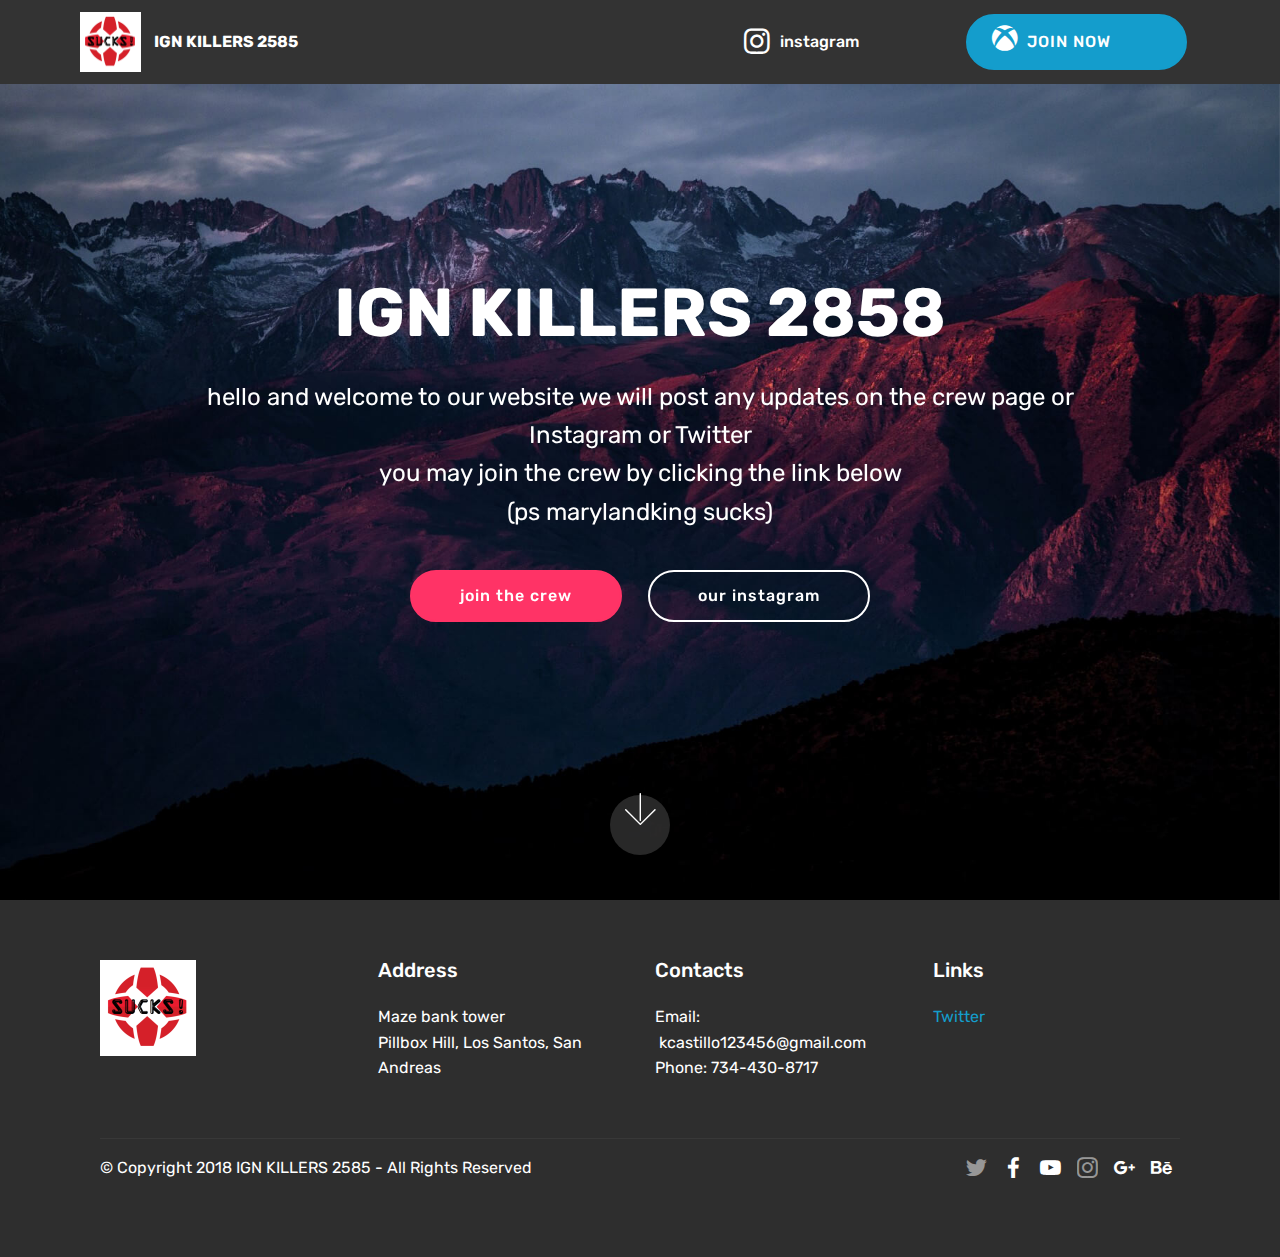
<file: index.html>
<!DOCTYPE html>
<html >
<head>
  <!-- Site made with Mobirise Website Builder v4.8.10, https://mobirise.com -->
  <meta charset="UTF-8">
  <meta http-equiv="X-UA-Compatible" content="IE=edge">
  <meta name="generator" content="Mobirise v4.8.10, mobirise.com">
  <meta name="viewport" content="width=device-width, initial-scale=1, minimum-scale=1">
  <link rel="shortcut icon" href="assets/images/tumblr-n34siugeyb1tx1y68o1-500-122x122.png" type="image/x-icon">
  <meta name="description" content="">
  <title>Home</title>
  <link rel="stylesheet" href="assets/web/assets/mobirise-icons/mobirise-icons.css">
  <link rel="stylesheet" href="assets/tether/tether.min.css">
  <link rel="stylesheet" href="assets/bootstrap/css/bootstrap.min.css">
  <link rel="stylesheet" href="assets/bootstrap/css/bootstrap-grid.min.css">
  <link rel="stylesheet" href="assets/bootstrap/css/bootstrap-reboot.min.css">
  <link rel="stylesheet" href="assets/dropdown/css/style.css">
  <link rel="stylesheet" href="assets/socicon/css/styles.css">
  <link rel="stylesheet" href="assets/theme/css/style.css">
  <link rel="stylesheet" href="assets/mobirise/css/mbr-additional.css" type="text/css">
  
  
  
</head>
<body>
  <section class="menu cid-qRwL0vvAB8" once="menu" id="menu1-e">

    

    <nav class="navbar navbar-expand beta-menu navbar-dropdown align-items-center navbar-fixed-top navbar-toggleable-sm">
        <button class="navbar-toggler navbar-toggler-right" type="button" data-toggle="collapse" data-target="#navbarSupportedContent" aria-controls="navbarSupportedContent" aria-expanded="false" aria-label="Toggle navigation">
            <div class="hamburger">
                <span></span>
                <span></span>
                <span></span>
                <span></span>
            </div>
        </button>
        <div class="menu-logo">
            <div class="navbar-brand">
                <span class="navbar-logo">
                    <a href="https://socialclub.rockstargames.com/crew/ign_killers_2858/37966952" target="_blank">
                         <img src="assets/images/tumblr-n34siugeyb1tx1y68o1-500-122x122.png" alt="Mobirise" title="" style="height: 3.8rem;">
                    </a>
                </span>
                <span class="navbar-caption-wrap"><a class="navbar-caption text-white display-4" href="https://mobirise.com">IGN KILLERS 2585</a></span>
            </div>
        </div>
        <div class="collapse navbar-collapse" id="navbarSupportedContent">
            <ul class="navbar-nav nav-dropdown" data-app-modern-menu="true"><li class="nav-item">
                    <a class="nav-link link text-white display-4" href="https://mobirise.com">
                        </a>
                </li>
                <li class="nav-item">
                    <a class="nav-link link text-white display-4" href="https://www.instagram.com/ign_killers_2858/" target="_blank"><span class="socicon socicon-instagram mbr-iconfont mbr-iconfont-btn"></span>instagram &nbsp; &nbsp; &nbsp; &nbsp; &nbsp; &nbsp; &nbsp; &nbsp; &nbsp; &nbsp;&nbsp;</a>
                </li></ul>
            <div class="navbar-buttons mbr-section-btn"><a class="btn btn-sm btn-primary display-7" href="https://socialclub.rockstargames.com/crew/ign_killers_2858/37966952" target="_blank"><span class="socicon socicon-xbox mbr-iconfont mbr-iconfont-btn"></span>
                    JOIN NOW &nbsp; &nbsp; &nbsp; &nbsp; &nbsp;</a></div>
        </div>
    </nav>
</section>

<section class="engine"><a href="https://mobirise.info/a">online web builder</a></section><section class="cid-qRwL0ILgiA mbr-fullscreen mbr-parallax-background" id="header2-f">

    

    

    <div class="container align-center">
        <div class="row justify-content-md-center">
            <div class="mbr-white col-md-10">
                <h1 class="mbr-section-title mbr-bold pb-3 mbr-fonts-style display-1">IGN KILLERS 2858</h1>
                
                <p class="mbr-text pb-3 mbr-fonts-style display-5">hello and welcome to our website we will post any updates on the crew page or Instagram or Twitter<br>you may join the crew by clicking the link below<br>(ps marylandking sucks)</p>
                <div class="mbr-section-btn"><a class="btn btn-md btn-secondary display-4" href="https://socialclub.rockstargames.com/crew/ign_killers_2858/37966952">join the crew</a>
                    <a class="btn btn-md btn-white-outline display-4" href="https://www.instagram.com/ign_killers_2858/" target="_blank">our instagram</a></div>
            </div>
        </div>
    </div>
    <div class="mbr-arrow hidden-sm-down" aria-hidden="true">
        <a href="#next">
            <i class="mbri-down mbr-iconfont"></i>
        </a>
    </div>
</section>

<section class="cid-qRwL0Qah7o" id="footer1-g">

    

    

    <div class="container">
        <div class="media-container-row content text-white">
            <div class="col-12 col-md-3">
                <div class="media-wrap">
                    <a href="http://socialclub.rockstargames.com">
                        <img src="assets/images/tumblr-n34siugeyb1tx1y68o1-500-192x192.png" alt="Mobirise" title="">
                    </a>
                </div>
            </div>
            <div class="col-12 col-md-3 mbr-fonts-style display-7">
                <h5 class="pb-3">
                    Address
                </h5>
                <p class="mbr-text">Maze bank tower<br>Pillbox Hill, Los Santos, San Andreas</p>
            </div>
            <div class="col-12 col-md-3 mbr-fonts-style display-7">
                <h5 class="pb-3">
                    Contacts
                </h5>
                <p class="mbr-text">
                    Email: &nbsp;kcastillo123456@gmail.com<br>Phone: 734-430-8717<br><br></p>
            </div>
            <div class="col-12 col-md-3 mbr-fonts-style display-7">
                <h5 class="pb-3">
                    Links
                </h5>
                <p class="mbr-text"><a href="https://twitter.com/IGNkillers2585">Twitter</a></p>
            </div>
        </div>
        <div class="footer-lower">
            <div class="media-container-row">
                <div class="col-sm-12">
                    <hr>
                </div>
            </div>
            <div class="media-container-row mbr-white">
                <div class="col-sm-6 copyright">
                    <p class="mbr-text mbr-fonts-style display-7">
                        © Copyright 2018 IGN KILLERS 2585 - All Rights Reserved
                    </p>
                </div>
                <div class="col-md-6">
                    <div class="social-list align-right">
                        <div class="soc-item">
                            <a href="https://twitter.com/IGNkillers2585?lang=en" target="_blank">
                                <span class="mbr-iconfont mbr-iconfont-social socicon-twitter socicon"></span>
                            </a>
                        </div>
                        <div class="soc-item">
                            
                                <span class="mbr-iconfont mbr-iconfont-social socicon-facebook socicon"></span>
                            
                        </div>
                        <div class="soc-item">
                            
                                <span class="mbr-iconfont mbr-iconfont-social socicon-youtube socicon"></span>
                            
                        </div>
                        <div class="soc-item">
                            <a href="https://www.instagram.com/ign_killers_2858/" target="_blank">
                                <span class="mbr-iconfont mbr-iconfont-social socicon-instagram socicon"></span>
                            </a>
                        </div>
                        <div class="soc-item">
                            
                                <span class="mbr-iconfont mbr-iconfont-social socicon-googleplus socicon"></span>
                            
                        </div>
                        <div class="soc-item">
                            
                                <span class="mbr-iconfont mbr-iconfont-social socicon-behance socicon"></span>
                            
                        </div>
                    </div>
                </div>
            </div>
        </div>
    </div>
</section>


  <script src="assets/web/assets/jquery/jquery.min.js"></script>
  <script src="assets/popper/popper.min.js"></script>
  <script src="assets/tether/tether.min.js"></script>
  <script src="assets/bootstrap/js/bootstrap.min.js"></script>
  <script src="assets/dropdown/js/script.min.js"></script>
  <script src="assets/touchswipe/jquery.touch-swipe.min.js"></script>
  <script src="assets/parallax/jarallax.min.js"></script>
  <script src="assets/smoothscroll/smooth-scroll.js"></script>
  <script src="assets/theme/js/script.js"></script>
  
  
</body>
</html>
</file>
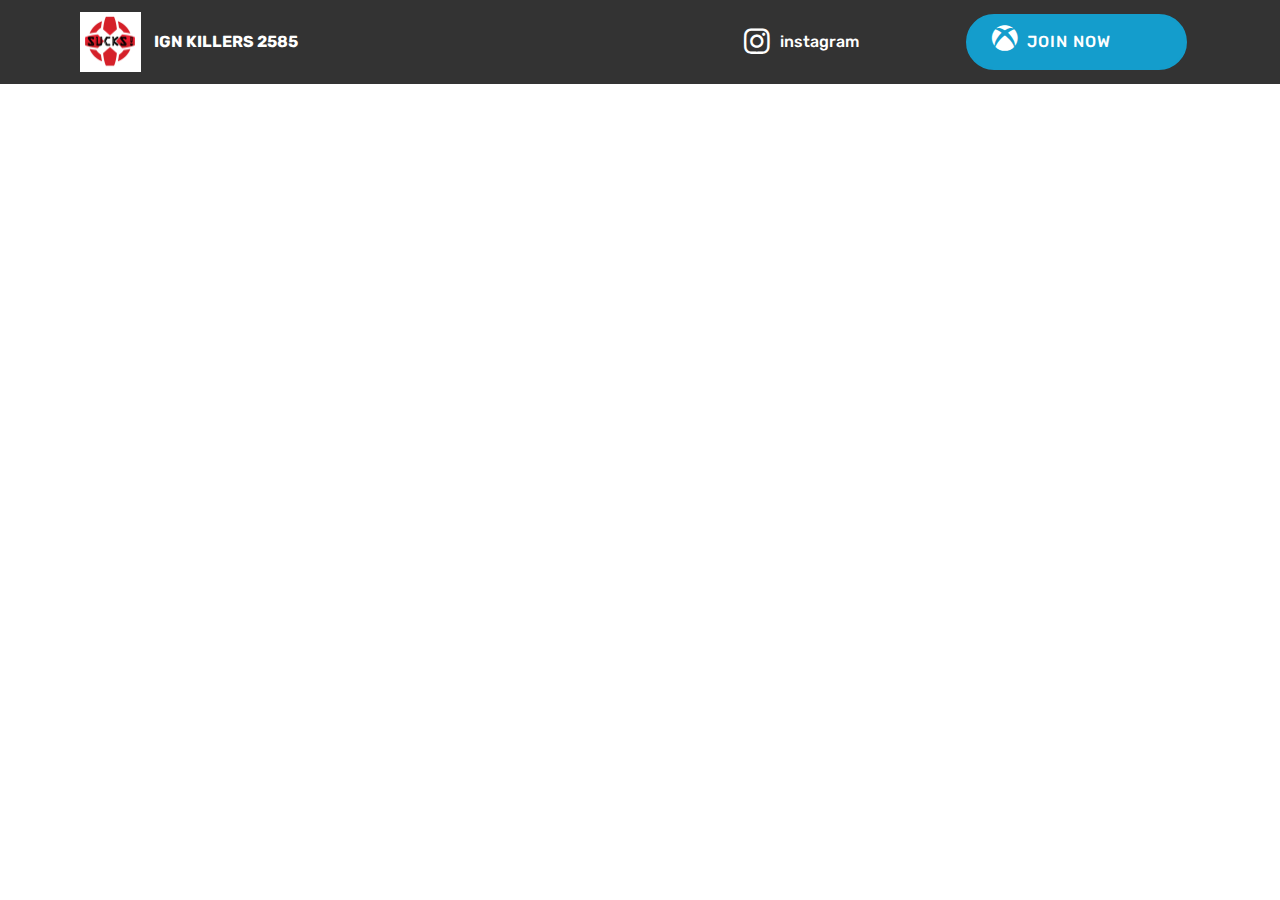
<file: page1.html>
<!DOCTYPE html>
<html >
<head>
  <!-- Site made with Mobirise Website Builder v4.8.10, https://mobirise.com -->
  <meta charset="UTF-8">
  <meta http-equiv="X-UA-Compatible" content="IE=edge">
  <meta name="generator" content="Mobirise v4.8.10, mobirise.com">
  <meta name="viewport" content="width=device-width, initial-scale=1, minimum-scale=1">
  <link rel="shortcut icon" href="assets/images/tumblr-n34siugeyb1tx1y68o1-500-122x122.png" type="image/x-icon">
  <meta name="description" content="Web Page Maker Description">
  <title>Page 1</title>
  <link rel="stylesheet" href="assets/tether/tether.min.css">
  <link rel="stylesheet" href="assets/bootstrap/css/bootstrap.min.css">
  <link rel="stylesheet" href="assets/bootstrap/css/bootstrap-grid.min.css">
  <link rel="stylesheet" href="assets/bootstrap/css/bootstrap-reboot.min.css">
  <link rel="stylesheet" href="assets/dropdown/css/style.css">
  <link rel="stylesheet" href="assets/socicon/css/styles.css">
  <link rel="stylesheet" href="assets/theme/css/style.css">
  <link rel="stylesheet" href="assets/mobirise/css/mbr-additional.css" type="text/css">
  
  
  
</head>
<body>
  <section class="menu cid-qRwL0vvAB8" once="menu" id="menu1-h">

    

    <nav class="navbar navbar-expand beta-menu navbar-dropdown align-items-center navbar-fixed-top navbar-toggleable-sm">
        <button class="navbar-toggler navbar-toggler-right" type="button" data-toggle="collapse" data-target="#navbarSupportedContent" aria-controls="navbarSupportedContent" aria-expanded="false" aria-label="Toggle navigation">
            <div class="hamburger">
                <span></span>
                <span></span>
                <span></span>
                <span></span>
            </div>
        </button>
        <div class="menu-logo">
            <div class="navbar-brand">
                <span class="navbar-logo">
                    <a href="https://socialclub.rockstargames.com/crew/ign_killers_2858/37966952" target="_blank">
                         <img src="assets/images/tumblr-n34siugeyb1tx1y68o1-500-122x122.png" alt="Mobirise" title="" style="height: 3.8rem;">
                    </a>
                </span>
                <span class="navbar-caption-wrap"><a class="navbar-caption text-white display-4" href="https://mobirise.com">IGN KILLERS 2585</a></span>
            </div>
        </div>
        <div class="collapse navbar-collapse" id="navbarSupportedContent">
            <ul class="navbar-nav nav-dropdown" data-app-modern-menu="true"><li class="nav-item">
                    <a class="nav-link link text-white display-4" href="https://mobirise.com">
                        </a>
                </li>
                <li class="nav-item">
                    <a class="nav-link link text-white display-4" href="https://www.instagram.com/ign_killers_2858/" target="_blank"><span class="socicon socicon-instagram mbr-iconfont mbr-iconfont-btn"></span>instagram &nbsp; &nbsp; &nbsp; &nbsp; &nbsp; &nbsp; &nbsp; &nbsp; &nbsp; &nbsp;&nbsp;</a>
                </li></ul>
            <div class="navbar-buttons mbr-section-btn"><a class="btn btn-sm btn-primary display-7" href="https://socialclub.rockstargames.com/crew/ign_killers_2858/37966952" target="_blank"><span class="socicon socicon-xbox mbr-iconfont mbr-iconfont-btn"></span>
                    JOIN NOW &nbsp; &nbsp; &nbsp; &nbsp; &nbsp;</a></div>
        </div>
    </nav>
</section>


  <section class="engine"><a href="https://mobirise.info/u">bootstrap website templates</a></section><script src="assets/web/assets/jquery/jquery.min.js"></script>
  <script src="assets/popper/popper.min.js"></script>
  <script src="assets/tether/tether.min.js"></script>
  <script src="assets/bootstrap/js/bootstrap.min.js"></script>
  <script src="assets/smoothscroll/smooth-scroll.js"></script>
  <script src="assets/dropdown/js/script.min.js"></script>
  <script src="assets/touchswipe/jquery.touch-swipe.min.js"></script>
  <script src="assets/theme/js/script.js"></script>
  
  
</body>
</html>
</file>
<file: assets/web/assets/mobirise-icons/mobirise-icons.css>
@font-face {
  font-family: 'MobiriseIcons';
  src:  url('mobirise-icons.eot?spat4u');
  src:  url('mobirise-icons.eot?spat4u#iefix') format('embedded-opentype'),
    url('mobirise-icons.ttf?spat4u') format('truetype'),
    url('mobirise-icons.woff?spat4u') format('woff'),
    url('mobirise-icons.svg?spat4u#MobiriseIcons') format('svg');
  font-weight: normal;
  font-style: normal;
}

[class^="mbri-"], [class*=" mbri-"] {
  /* use !important to prevent issues with browser extensions that change fonts */
  font-family: MobiriseIcons !important;
  speak: none;
  font-style: normal;
  font-weight: normal;
  font-variant: normal;
  text-transform: none;
  line-height: 1;

  /* Better Font Rendering =========== */
  -webkit-font-smoothing: antialiased;
  -moz-osx-font-smoothing: grayscale;
}

.mbri-add-submenu:before {
  content: "\e900";
}
.mbri-alert:before {
  content: "\e901";
}
.mbri-align-center:before {
  content: "\e902";
}
.mbri-align-justify:before {
  content: "\e903";
}
.mbri-align-left:before {
  content: "\e904";
}
.mbri-align-right:before {
  content: "\e905";
}
.mbri-android:before {
  content: "\e906";
}
.mbri-apple:before {
  content: "\e907";
}
.mbri-arrow-down:before {
  content: "\e908";
}
.mbri-arrow-next:before {
  content: "\e909";
}
.mbri-arrow-prev:before {
  content: "\e90a";
}
.mbri-arrow-up:before {
  content: "\e90b";
}
.mbri-bold:before {
  content: "\e90c";
}
.mbri-bookmark:before {
  content: "\e90d";
}
.mbri-bootstrap:before {
  content: "\e90e";
}
.mbri-briefcase:before {
  content: "\e90f";
}
.mbri-browse:before {
  content: "\e910";
}
.mbri-bulleted-list:before {
  content: "\e911";
}
.mbri-calendar:before {
  content: "\e912";
}
.mbri-camera:before {
  content: "\e913";
}
.mbri-cart-add:before {
  content: "\e914";
}
.mbri-cart-full:before {
  content: "\e915";
}
.mbri-cash:before {
  content: "\e916";
}
.mbri-change-style:before {
  content: "\e917";
}
.mbri-chat:before {
  content: "\e918";
}
.mbri-clock:before {
  content: "\e919";
}
.mbri-close:before {
  content: "\e91a";
}
.mbri-cloud:before {
  content: "\e91b";
}
.mbri-code:before {
  content: "\e91c";
}
.mbri-contact-form:before {
  content: "\e91d";
}
.mbri-credit-card:before {
  content: "\e91e";
}
.mbri-cursor-click:before {
  content: "\e91f";
}
.mbri-cust-feedback:before {
  content: "\e920";
}
.mbri-database:before {
  content: "\e921";
}
.mbri-delivery:before {
  content: "\e922";
}
.mbri-desktop:before {
  content: "\e923";
}
.mbri-devices:before {
  content: "\e924";
}
.mbri-down:before {
  content: "\e925";
}
.mbri-download:before {
  content: "\e989";
}
.mbri-drag-n-drop:before {
  content: "\e927";
}
.mbri-drag-n-drop2:before {
  content: "\e928";
}
.mbri-edit:before {
  content: "\e929";
}
.mbri-edit2:before {
  content: "\e92a";
}
.mbri-error:before {
  content: "\e92b";
}
.mbri-extension:before {
  content: "\e92c";
}
.mbri-features:before {
  content: "\e92d";
}
.mbri-file:before {
  content: "\e92e";
}
.mbri-flag:before {
  content: "\e92f";
}
.mbri-folder:before {
  content: "\e930";
}
.mbri-gift:before {
  content: "\e931";
}
.mbri-github:before {
  content: "\e932";
}
.mbri-globe:before {
  content: "\e933";
}
.mbri-globe-2:before {
  content: "\e934";
}
.mbri-growing-chart:before {
  content: "\e935";
}
.mbri-hearth:before {
  content: "\e936";
}
.mbri-help:before {
  content: "\e937";
}
.mbri-home:before {
  content: "\e938";
}
.mbri-hot-cup:before {
  content: "\e939";
}
.mbri-idea:before {
  content: "\e93a";
}
.mbri-image-gallery:before {
  content: "\e93b";
}
.mbri-image-slider:before {
  content: "\e93c";
}
.mbri-info:before {
  content: "\e93d";
}
.mbri-italic:before {
  content: "\e93e";
}
.mbri-key:before {
  content: "\e93f";
}
.mbri-laptop:before {
  content: "\e940";
}
.mbri-layers:before {
  content: "\e941";
}
.mbri-left-right:before {
  content: "\e942";
}
.mbri-left:before {
  content: "\e943";
}
.mbri-letter:before {
  content: "\e944";
}
.mbri-like:before {
  content: "\e945";
}
.mbri-link:before {
  content: "\e946";
}
.mbri-lock:before {
  content: "\e947";
}
.mbri-login:before {
  content: "\e948";
}
.mbri-logout:before {
  content: "\e949";
}
.mbri-magic-stick:before {
  content: "\e94a";
}
.mbri-map-pin:before {
  content: "\e94b";
}
.mbri-menu:before {
  content: "\e94c";
}
.mbri-mobile:before {
  content: "\e94d";
}
.mbri-mobile2:before {
  content: "\e94e";
}
.mbri-mobirise:before {
  content: "\e94f";
}
.mbri-more-horizontal:before {
  content: "\e950";
}
.mbri-more-vertical:before {
  content: "\e951";
}
.mbri-music:before {
  content: "\e952";
}
.mbri-new-file:before {
  content: "\e953";
}
.mbri-numbered-list:before {
  content: "\e954";
}
.mbri-opened-folder:before {
  content: "\e955";
}
.mbri-pages:before {
  content: "\e956";
}
.mbri-paper-plane:before {
  content: "\e957";
}
.mbri-paperclip:before {
  content: "\e958";
}
.mbri-photo:before {
  content: "\e959";
}
.mbri-photos:before {
  content: "\e95a";
}
.mbri-pin:before {
  content: "\e95b";
}
.mbri-play:before {
  content: "\e95c";
}
.mbri-plus:before {
  content: "\e95d";
}
.mbri-preview:before {
  content: "\e95e";
}
.mbri-print:before {
  content: "\e95f";
}
.mbri-protect:before {
  content: "\e960";
}
.mbri-question:before {
  content: "\e961";
}
.mbri-quote-left:before {
  content: "\e962";
}
.mbri-quote-right:before {
  content: "\e963";
}
.mbri-refresh:before {
  content: "\e964";
}
.mbri-responsive:before {
  content: "\e965";
}
.mbri-right:before {
  content: "\e966";
}
.mbri-rocket:before {
  content: "\e967";
}
.mbri-sad-face:before {
  content: "\e968";
}
.mbri-sale:before {
  content: "\e969";
}
.mbri-save:before {
  content: "\e96a";
}
.mbri-search:before {
  content: "\e96b";
}
.mbri-setting:before {
  content: "\e96c";
}
.mbri-setting2:before {
  content: "\e96d";
}
.mbri-setting3:before {
  content: "\e96e";
}
.mbri-share:before {
  content: "\e96f";
}
.mbri-shopping-bag:before {
  content: "\e970";
}
.mbri-shopping-basket:before {
  content: "\e971";
}
.mbri-shopping-cart:before {
  content: "\e972";
}
.mbri-sites:before {
  content: "\e973";
}
.mbri-smile-face:before {
  content: "\e974";
}
.mbri-speed:before {
  content: "\e975";
}
.mbri-star:before {
  content: "\e976";
}
.mbri-success:before {
  content: "\e977";
}
.mbri-sun:before {
  content: "\e978";
}
.mbri-sun2:before {
  content: "\e979";
}
.mbri-tablet:before {
  content: "\e97a";
}
.mbri-tablet-vertical:before {
  content: "\e97b";
}
.mbri-target:before {
  content: "\e97c";
}
.mbri-timer:before {
  content: "\e97d";
}
.mbri-to-ftp:before {
  content: "\e97e";
}
.mbri-to-local-drive:before {
  content: "\e97f";
}
.mbri-touch-swipe:before {
  content: "\e980";
}
.mbri-touch:before {
  content: "\e981";
}
.mbri-trash:before {
  content: "\e982";
}
.mbri-underline:before {
  content: "\e983";
}
.mbri-unlink:before {
  content: "\e984";
}
.mbri-unlock:before {
  content: "\e985";
}
.mbri-up-down:before {
  content: "\e986";
}
.mbri-up:before {
  content: "\e987";
}
.mbri-update:before {
  content: "\e988";
}
.mbri-upload:before {
 content: "\e926"; 
}
.mbri-user:before {
  content: "\e98a";
}
.mbri-user2:before {
  content: "\e98b";
}
.mbri-users:before {
  content: "\e98c";
}
.mbri-video:before {
  content: "\e98d";
}
.mbri-video-play:before {
  content: "\e98e";
}
.mbri-watch:before {
  content: "\e98f";
}
.mbri-website-theme:before {
  content: "\e990";
}
.mbri-wifi:before {
  content: "\e991";
}
.mbri-windows:before {
  content: "\e992";
}
.mbri-zoom-out:before {
  content: "\e993";
}
.mbri-redo:before {
  content: "\e994";
}
.mbri-undo:before {
  content: "\e995";
}
</file>
<file: assets/dropdown/css/style.css>
.navbar-dropdown {
  left: 0;
  padding: 0;
  position: absolute;
  right: 0;
  top: 0;
  transition: all 0.45s ease;
  z-index: 1030;
  background: #282828; }
  .navbar-dropdown .navbar-logo {
    margin-right: 0.8rem;
    transition: margin 0.3s ease-in-out;
    vertical-align: middle; }
    .navbar-dropdown .navbar-logo img {
      height: 3.125rem;
      transition: all 0.3s ease-in-out; }
    .navbar-dropdown .navbar-logo.mbr-iconfont {
      font-size: 3.125rem;
      line-height: 3.125rem; }
  .navbar-dropdown .navbar-caption {
    font-weight: 700;
    white-space: normal;
    vertical-align: -4px;
    line-height: 3.125rem !important; }
    .navbar-dropdown .navbar-caption, .navbar-dropdown .navbar-caption:hover {
      color: inherit;
      text-decoration: none; }
  .navbar-dropdown .mbr-iconfont + .navbar-caption {
    vertical-align: -1px; }
  .navbar-dropdown.navbar-fixed-top {
    position: fixed; }
  .navbar-dropdown .navbar-brand span {
    vertical-align: -4px; }
  .navbar-dropdown.bg-color.transparent {
    background: none; }
  .navbar-dropdown.navbar-short .navbar-brand {
    padding: 0.625rem 0; }
    .navbar-dropdown.navbar-short .navbar-brand span {
      vertical-align: -1px; }
  .navbar-dropdown.navbar-short .navbar-caption {
    line-height: 2.375rem !important;
    vertical-align: -2px; }
  .navbar-dropdown.navbar-short .navbar-logo {
    margin-right: 0.5rem; }
    .navbar-dropdown.navbar-short .navbar-logo img {
      height: 2.375rem; }
    .navbar-dropdown.navbar-short .navbar-logo.mbr-iconfont {
      font-size: 2.375rem;
      line-height: 2.375rem; }
  .navbar-dropdown.navbar-short .mbr-table-cell {
    height: 3.625rem; }
  .navbar-dropdown .navbar-close {
    left: 0.6875rem;
    position: fixed;
    top: 0.75rem;
    z-index: 1000; }
  .navbar-dropdown .hamburger-icon {
    content: "";
    display: inline-block;
    vertical-align: middle;
    width: 16px;
    -webkit-box-shadow: 0 -6px 0 1px #282828,0 0 0 1px #282828,0 6px 0 1px #282828;
    -moz-box-shadow: 0 -6px 0 1px #282828,0 0 0 1px #282828,0 6px 0 1px #282828;
    box-shadow: 0 -6px 0 1px #282828,0 0 0 1px #282828,0 6px 0 1px #282828; }

.dropdown-menu .dropdown-toggle[data-toggle="dropdown-submenu"]::after {
  border-bottom: 0.35em solid transparent;
  border-left: 0.35em solid;
  border-right: 0;
  border-top: 0.35em solid transparent;
  margin-left: 0.3rem; }

.dropdown-menu .dropdown-item:focus {
  outline: 0; }

.nav-dropdown {
  font-size: 0.75rem;
  font-weight: 500;
  height: auto !important; }
  .nav-dropdown .nav-btn {
    padding-left: 1rem; }
  .nav-dropdown .link {
    margin: .667em 1.667em;
    font-weight: 500;
    padding: 0;
    transition: color .2s ease-in-out; }
    .nav-dropdown .link.dropdown-toggle {
      margin-right: 2.583em; }
      .nav-dropdown .link.dropdown-toggle::after {
        margin-left: .25rem;
        border-top: 0.35em solid;
        border-right: 0.35em solid transparent;
        border-left: 0.35em solid transparent;
        border-bottom: 0; }
      .nav-dropdown .link.dropdown-toggle[aria-expanded="true"] {
        margin: 0;
        padding: 0.667em 3.263em  0.667em 1.667em; }
  .nav-dropdown .link::after,
  .nav-dropdown .dropdown-item::after {
    color: inherit; }
  .nav-dropdown .btn {
    font-size: 0.75rem;
    font-weight: 700;
    letter-spacing: 0;
    margin-bottom: 0;
    padding-left: 1.25rem;
    padding-right: 1.25rem; }
  .nav-dropdown .dropdown-menu {
    border-radius: 0;
    border: 0;
    left: 0;
    margin: 0;
    padding-bottom: 1.25rem;
    padding-top: 1.25rem;
    position: relative; }
  .nav-dropdown .dropdown-submenu {
    margin-left: 0.125rem;
    top: 0; }
  .nav-dropdown .dropdown-item {
    font-weight: 500;
    line-height: 2;
    padding: 0.3846em 4.615em 0.3846em 1.5385em;
    position: relative;
    transition: color .2s ease-in-out, background-color .2s ease-in-out; }
    .nav-dropdown .dropdown-item::after {
      margin-top: -0.3077em;
      position: absolute;
      right: 1.1538em;
      top: 50%; }
    .nav-dropdown .dropdown-item:focus, .nav-dropdown .dropdown-item:hover {
      background: none; }

@media (max-width: 767px) {
  .nav-dropdown.navbar-toggleable-sm {
    bottom: 0;
    display: none;
    left: 0;
    overflow-x: hidden;
    position: fixed;
    top: 0;
    transform: translateX(-100%);
    -ms-transform: translateX(-100%);
    -webkit-transform: translateX(-100%);
    width: 18.75rem;
    z-index: 999; } }
.nav-dropdown.navbar-toggleable-xl {
  bottom: 0;
  display: none;
  left: 0;
  overflow-x: hidden;
  position: fixed;
  top: 0;
  transform: translateX(-100%);
  -ms-transform: translateX(-100%);
  -webkit-transform: translateX(-100%);
  width: 18.75rem;
  z-index: 999; }

.nav-dropdown-sm {
  display: block !important;
  overflow-x: hidden;
  overflow: auto;
  padding-top: 3.875rem; }
  .nav-dropdown-sm::after {
    content: "";
    display: block;
    height: 3rem;
    width: 100%; }
  .nav-dropdown-sm.collapse.in ~ .navbar-close {
    display: block !important; }
  .nav-dropdown-sm.collapsing, .nav-dropdown-sm.collapse.in {
    transform: translateX(0);
    -ms-transform: translateX(0);
    -webkit-transform: translateX(0);
    transition: all 0.25s ease-out;
    -webkit-transition: all 0.25s ease-out;
    background: #282828; }
  .nav-dropdown-sm.collapsing[aria-expanded="false"] {
    transform: translateX(-100%);
    -ms-transform: translateX(-100%);
    -webkit-transform: translateX(-100%); }
  .nav-dropdown-sm .nav-item {
    display: block;
    margin-left: 0 !important;
    padding-left: 0; }
  .nav-dropdown-sm .link,
  .nav-dropdown-sm .dropdown-item {
    border-top: 1px dotted rgba(255, 255, 255, 0.1);
    font-size: 0.8125rem;
    line-height: 1.6;
    margin: 0 !important;
    padding: 0.875rem 2.4rem 0.875rem 1.5625rem !important;
    position: relative;
    white-space: normal; }
    .nav-dropdown-sm .link:focus, .nav-dropdown-sm .link:hover,
    .nav-dropdown-sm .dropdown-item:focus,
    .nav-dropdown-sm .dropdown-item:hover {
      background: rgba(0, 0, 0, 0.2) !important;
      color: #c0a375; }
  .nav-dropdown-sm .nav-btn {
    position: relative;
    padding: 1.5625rem 1.5625rem 0 1.5625rem; }
    .nav-dropdown-sm .nav-btn::before {
      border-top: 1px dotted rgba(255, 255, 255, 0.1);
      content: "";
      left: 0;
      position: absolute;
      top: 0;
      width: 100%; }
    .nav-dropdown-sm .nav-btn + .nav-btn {
      padding-top: 0.625rem; }
      .nav-dropdown-sm .nav-btn + .nav-btn::before {
        display: none; }
  .nav-dropdown-sm .btn {
    padding: 0.625rem 0; }
  .nav-dropdown-sm .dropdown-toggle[data-toggle="dropdown-submenu"]::after {
    margin-left: .25rem;
    border-top: 0.35em solid;
    border-right: 0.35em solid transparent;
    border-left: 0.35em solid transparent;
    border-bottom: 0; }
  .nav-dropdown-sm .dropdown-toggle[data-toggle="dropdown-submenu"][aria-expanded="true"]::after {
    border-top: 0;
    border-right: 0.35em solid transparent;
    border-left: 0.35em solid transparent;
    border-bottom: 0.35em solid; }
  .nav-dropdown-sm .dropdown-menu {
    margin: 0;
    padding: 0;
    position: relative;
    top: 0;
    left: 0;
    width: 100%;
    border: 0;
    float: none;
    border-radius: 0;
    background: none; }
  .nav-dropdown-sm .dropdown-submenu {
    left: 100%;
    margin-left: 0.125rem;
    margin-top: -1.25rem;
    top: 0; }

.navbar-toggleable-sm .nav-dropdown .dropdown-menu {
  position: absolute; }

.navbar-toggleable-sm .nav-dropdown .dropdown-submenu {
  left: 100%;
  margin-left: 0.125rem;
  margin-top: -1.25rem;
  top: 0; }

.navbar-toggleable-sm.opened .nav-dropdown .dropdown-menu {
  position: relative; }

.navbar-toggleable-sm.opened .nav-dropdown .dropdown-submenu {
  left: 0;
  margin-left: 00rem;
  margin-top: 0rem;
  top: 0; }

.is-builder .nav-dropdown.collapsing {
  transition: none !important; }

/*# sourceMappingURL=style.css.map */
</file>
<file: assets/socicon/css/styles.css>
@charset "UTF-8";

@font-face {
  font-family: "socicon";
  src:url("../fonts/socicon.eot");
  src:url("../fonts/socicon.eot?#iefix") format("embedded-opentype"),
    url("../fonts/socicon.woff") format("woff"),
    url("../fonts/socicon.ttf") format("truetype"),
    url("../fonts/socicon.svg#socicon") format("svg");
  font-weight: normal;
  font-style: normal;

}

[data-icon]:before {
  font-family: "socicon" !important;
  content: attr(data-icon);
  font-style: normal !important;
  font-weight: normal !important;
  font-variant: normal !important;
  text-transform: none !important;
  speak: none;
  line-height: 1;
  -webkit-font-smoothing: antialiased;
  -moz-osx-font-smoothing: grayscale;
}

[class^="socicon-"]:before,
[class*=" socicon-"]:before {
  font-family: "socicon" !important;
  font-style: normal !important;
  font-weight: normal !important;
  font-variant: normal !important;
  text-transform: none !important;
  speak: none;
  line-height: 1;
  -webkit-font-smoothing: antialiased;
  -moz-osx-font-smoothing: grayscale;
}

.socicon-modelmayhem:before {
  content: "\e000";
}
.socicon-mixcloud:before {
  content: "\e001";
}
.socicon-drupal:before {
  content: "\e002";
}
.socicon-swarm:before {
  content: "\e003";
}
.socicon-istock:before {
  content: "\e004";
}
.socicon-yammer:before {
  content: "\e005";
}
.socicon-ello:before {
  content: "\e006";
}
.socicon-stackoverflow:before {
  content: "\e007";
}
.socicon-persona:before {
  content: "\e008";
}
.socicon-triplej:before {
  content: "\e009";
}
.socicon-houzz:before {
  content: "\e00a";
}
.socicon-rss:before {
  content: "\e00b";
}
.socicon-paypal:before {
  content: "\e00c";
}
.socicon-odnoklassniki:before {
  content: "\e00d";
}
.socicon-airbnb:before {
  content: "\e00e";
}
.socicon-periscope:before {
  content: "\e00f";
}
.socicon-outlook:before {
  content: "\e010";
}
.socicon-coderwall:before {
  content: "\e011";
}
.socicon-tripadvisor:before {
  content: "\e012";
}
.socicon-appnet:before {
  content: "\e013";
}
.socicon-goodreads:before {
  content: "\e014";
}
.socicon-tripit:before {
  content: "\e015";
}
.socicon-lanyrd:before {
  content: "\e016";
}
.socicon-slideshare:before {
  content: "\e017";
}
.socicon-buffer:before {
  content: "\e018";
}
.socicon-disqus:before {
  content: "\e019";
}
.socicon-vkontakte:before {
  content: "\e01a";
}
.socicon-whatsapp:before {
  content: "\e01b";
}
.socicon-patreon:before {
  content: "\e01c";
}
.socicon-storehouse:before {
  content: "\e01d";
}
.socicon-pocket:before {
  content: "\e01e";
}
.socicon-mail:before {
  content: "\e01f";
}
.socicon-blogger:before {
  content: "\e020";
}
.socicon-technorati:before {
  content: "\e021";
}
.socicon-reddit:before {
  content: "\e022";
}
.socicon-dribbble:before {
  content: "\e023";
}
.socicon-stumbleupon:before {
  content: "\e024";
}
.socicon-digg:before {
  content: "\e025";
}
.socicon-envato:before {
  content: "\e026";
}
.socicon-behance:before {
  content: "\e027";
}
.socicon-delicious:before {
  content: "\e028";
}
.socicon-deviantart:before {
  content: "\e029";
}
.socicon-forrst:before {
  content: "\e02a";
}
.socicon-play:before {
  content: "\e02b";
}
.socicon-zerply:before {
  content: "\e02c";
}
.socicon-wikipedia:before {
  content: "\e02d";
}
.socicon-apple:before {
  content: "\e02e";
}
.socicon-flattr:before {
  content: "\e02f";
}
.socicon-github:before {
  content: "\e030";
}
.socicon-renren:before {
  content: "\e031";
}
.socicon-friendfeed:before {
  content: "\e032";
}
.socicon-newsvine:before {
  content: "\e033";
}
.socicon-identica:before {
  content: "\e034";
}
.socicon-bebo:before {
  content: "\e035";
}
.socicon-zynga:before {
  content: "\e036";
}
.socicon-steam:before {
  content: "\e037";
}
.socicon-xbox:before {
  content: "\e038";
}
.socicon-windows:before {
  content: "\e039";
}
.socicon-qq:before {
  content: "\e03a";
}
.socicon-douban:before {
  content: "\e03b";
}
.socicon-meetup:before {
  content: "\e03c";
}
.socicon-playstation:before {
  content: "\e03d";
}
.socicon-android:before {
  content: "\e03e";
}
.socicon-snapchat:before {
  content: "\e03f";
}
.socicon-twitter:before {
  content: "\e040";
}
.socicon-facebook:before {
  content: "\e041";
}
.socicon-googleplus:before {
  content: "\e042";
}
.socicon-pinterest:before {
  content: "\e043";
}
.socicon-foursquare:before {
  content: "\e044";
}
.socicon-yahoo:before {
  content: "\e045";
}
.socicon-skype:before {
  content: "\e046";
}
.socicon-yelp:before {
  content: "\e047";
}
.socicon-feedburner:before {
  content: "\e048";
}
.socicon-linkedin:before {
  content: "\e049";
}
.socicon-viadeo:before {
  content: "\e04a";
}
.socicon-xing:before {
  content: "\e04b";
}
.socicon-myspace:before {
  content: "\e04c";
}
.socicon-soundcloud:before {
  content: "\e04d";
}
.socicon-spotify:before {
  content: "\e04e";
}
.socicon-grooveshark:before {
  content: "\e04f";
}
.socicon-lastfm:before {
  content: "\e050";
}
.socicon-youtube:before {
  content: "\e051";
}
.socicon-vimeo:before {
  content: "\e052";
}
.socicon-dailymotion:before {
  content: "\e053";
}
.socicon-vine:before {
  content: "\e054";
}
.socicon-flickr:before {
  content: "\e055";
}
.socicon-500px:before {
  content: "\e056";
}
.socicon-wordpress:before {
  content: "\e058";
}
.socicon-tumblr:before {
  content: "\e059";
}
.socicon-twitch:before {
  content: "\e05a";
}
.socicon-8tracks:before {
  content: "\e05b";
}
.socicon-amazon:before {
  content: "\e05c";
}
.socicon-icq:before {
  content: "\e05d";
}
.socicon-smugmug:before {
  content: "\e05e";
}
.socicon-ravelry:before {
  content: "\e05f";
}
.socicon-weibo:before {
  content: "\e060";
}
.socicon-baidu:before {
  content: "\e061";
}
.socicon-angellist:before {
  content: "\e062";
}
.socicon-ebay:before {
  content: "\e063";
}
.socicon-imdb:before {
  content: "\e064";
}
.socicon-stayfriends:before {
  content: "\e065";
}
.socicon-residentadvisor:before {
  content: "\e066";
}
.socicon-google:before {
  content: "\e067";
}
.socicon-yandex:before {
  content: "\e068";
}
.socicon-sharethis:before {
  content: "\e069";
}
.socicon-bandcamp:before {
  content: "\e06a";
}
.socicon-itunes:before {
  content: "\e06b";
}
.socicon-deezer:before {
  content: "\e06c";
}
.socicon-telegram:before {
  content: "\e06e";
}
.socicon-openid:before {
  content: "\e06f";
}
.socicon-amplement:before {
  content: "\e070";
}
.socicon-viber:before {
  content: "\e071";
}
.socicon-zomato:before {
  content: "\e072";
}
.socicon-draugiem:before {
  content: "\e074";
}
.socicon-endomodo:before {
  content: "\e075";
}
.socicon-filmweb:before {
  content: "\e076";
}
.socicon-stackexchange:before {
  content: "\e077";
}
.socicon-wykop:before {
  content: "\e078";
}
.socicon-teamspeak:before {
  content: "\e079";
}
.socicon-teamviewer:before {
  content: "\e07a";
}
.socicon-ventrilo:before {
  content: "\e07b";
}
.socicon-younow:before {
  content: "\e07c";
}
.socicon-raidcall:before {
  content: "\e07d";
}
.socicon-mumble:before {
  content: "\e07e";
}
.socicon-medium:before {
  content: "\e06d";
}
.socicon-bebee:before {
  content: "\e07f";
}
.socicon-hitbox:before {
  content: "\e080";
}
.socicon-reverbnation:before {
  content: "\e081";
}
.socicon-formulr:before {
  content: "\e082";
}
.socicon-instagram:before {
  content: "\e057";
}
.socicon-battlenet:before {
  content: "\e083";
}
.socicon-chrome:before {
  content: "\e084";
}
.socicon-discord:before {
  content: "\e086";
}
.socicon-issuu:before {
  content: "\e087";
}
.socicon-macos:before {
  content: "\e088";
}
.socicon-firefox:before {
  content: "\e089";
}
.socicon-opera:before {
  content: "\e08d";
}
.socicon-keybase:before {
  content: "\e090";
}
.socicon-alliance:before {
  content: "\e091";
}
.socicon-livejournal:before {
  content: "\e092";
}
.socicon-googlephotos:before {
  content: "\e093";
}
.socicon-horde:before {
  content: "\e094";
}
.socicon-etsy:before {
  content: "\e095";
}
.socicon-zapier:before {
  content: "\e096";
}
.socicon-google-scholar:before {
  content: "\e097";
}
.socicon-researchgate:before {
  content: "\e098";
}
.socicon-wechat:before {
  content: "\e099";
}
.socicon-strava:before {
  content: "\e09a";
}
.socicon-line:before {
  content: "\e09b";
}
.socicon-lyft:before {
  content: "\e09c";
}
.socicon-uber:before {
  content: "\e09d";
}
.socicon-songkick:before {
  content: "\e09e";
}
.socicon-viewbug:before {
  content: "\e09f";
}
.socicon-googlegroups:before {
  content: "\e0a0";
}
.socicon-quora:before {
  content: "\e073";
}
.socicon-diablo:before {
  content: "\e085";
}
.socicon-blizzard:before {
  content: "\e0a1";
}
.socicon-hearthstone:before {
  content: "\e08b";
}
.socicon-heroes:before {
  content: "\e08a";
}
.socicon-overwatch:before {
  content: "\e08c";
}
.socicon-warcraft:before {
  content: "\e08e";
}
.socicon-starcraft:before {
  content: "\e08f";
}
.socicon-beam:before {
  content: "\e0a2";
}
.socicon-curse:before {
  content: "\e0a3";
}
.socicon-player:before {
  content: "\e0a4";
}
.socicon-streamjar:before {
  content: "\e0a5";
}
.socicon-nintendo:before {
  content: "\e0a6";
}
.socicon-hellocoton:before {
  content: "\e0a7";
}
</file>
<file: assets/theme/css/style.css>
/*!
 * Mobirise v4 theme (https://mobirise.com/)
 * Copyright 2017 Mobirise
 */
section {
  background-color: #eeeeee; }

section,
.container,
.container-fluid {
  position: relative;
  word-wrap: break-word; }

a.mbr-iconfont:hover {
  text-decoration: none; }

.article .lead p, .article .lead ul, .article .lead ol, .article .lead pre, .article .lead blockquote {
  margin-bottom: 0; }

a {
  font-style: normal;
  font-weight: 400;
  cursor: pointer; }
  a, a:hover {
    text-decoration: none; }

figure {
  margin-bottom: 0; }

body {
  color: #232323; }

h1, h2, h3, h4, h5, h6,
.h1, .h2, .h3, .h4, .h5, .h6,
.display-1, .display-2, .display-3, .display-4 {
  line-height: 1;
  word-break: break-word;
  word-wrap: break-word; }

b, strong {
  font-weight: bold; }

blockquote {
  padding: 10px 0 10px 20px;
  position: relative;
  border-left: 2px solid;
  border-color: #ff3366; }

input:-webkit-autofill, input:-webkit-autofill:hover, input:-webkit-autofill:focus, input:-webkit-autofill:active {
  transition-delay: 9999s;
  transition-property: background-color, color; }

textarea[type="hidden"] {
  display: none; }

body {
  position: relative; }

section {
  background-position: 50% 50%;
  background-repeat: no-repeat;
  background-size: cover; }
  section .mbr-background-video,
  section .mbr-background-video-preview {
    position: absolute;
    bottom: 0;
    left: 0;
    right: 0;
    top: 0; }

.hidden {
  visibility: hidden; }

.mbr-z-index20 {
  z-index: 20; }

/*! Base colors */
.mbr-white {
  color: #ffffff; }

.mbr-black {
  color: #000000; }

.mbr-bg-white {
  background-color: #ffffff; }

.mbr-bg-black {
  background-color: #000000; }

/*! Text-aligns */
.align-left {
  text-align: left; }

.align-center {
  text-align: center; }

.align-right {
  text-align: right; }

@media (max-width: 767px) {
  .align-left, .align-center, .align-right, .mbr-section-btn, .mbr-section-title {
    text-align: center; } }
/*! Font-weight  */
.mbr-light {
  font-weight: 300; }

.mbr-regular {
  font-weight: 400; }

.mbr-semibold {
  font-weight: 500; }

.mbr-bold {
  font-weight: 700; }

/*! Media  */
.media-size-item {
  -webkit-flex: 1 1 auto;
  -moz-flex: 1 1 auto;
  -ms-flex: 1 1 auto;
  -o-flex: 1 1 auto;
  flex: 1 1 auto; }

.media-content {
  -webkit-flex-basis: 100%;
  flex-basis: 100%; }

.media-container-row {
  display: -ms-flexbox;
  display: -webkit-flex;
  display: flex;
  -webkit-flex-direction: row;
  -ms-flex-direction: row;
  flex-direction: row;
  -webkit-flex-wrap: wrap;
  -ms-flex-wrap: wrap;
  flex-wrap: wrap;
  -webkit-justify-content: center;
  -ms-flex-pack: center;
  justify-content: center;
  -webkit-align-content: center;
  -ms-flex-line-pack: center;
  align-content: center;
  -webkit-align-items: start;
  -ms-flex-align: start;
  align-items: start; }
  .media-container-row .media-size-item {
    width: 400px; }

.media-container-column {
  display: -ms-flexbox;
  display: -webkit-flex;
  display: flex;
  -webkit-flex-direction: column;
  -ms-flex-direction: column;
  flex-direction: column;
  -webkit-flex-wrap: wrap;
  -ms-flex-wrap: wrap;
  flex-wrap: wrap;
  -webkit-justify-content: center;
  -ms-flex-pack: center;
  justify-content: center;
  -webkit-align-content: center;
  -ms-flex-line-pack: center;
  align-content: center;
  -webkit-align-items: stretch;
  -ms-flex-align: stretch;
  align-items: stretch; }
  .media-container-column > * {
    width: 100%; }

@media (min-width: 992px) {
  .media-container-row {
    -webkit-flex-wrap: nowrap;
    -ms-flex-wrap: nowrap;
    flex-wrap: nowrap; } }
figure {
  overflow: hidden; }

figure[mbr-media-size] {
  transition: width 0.1s; }

.mbr-figure img, .mbr-figure iframe {
  display: block;
  width: 100%; }

.card {
  background-color: transparent;
  border: none; }

.card-img {
  text-align: center;
  flex-shrink: 0;
  -webkit-flex-shrink: 0; }

.media {
  max-width: 100%;
  margin: 0 auto; }

.mbr-figure {
  -ms-flex-item-align: center;
  -ms-grid-row-align: center;
  -webkit-align-self: center;
  align-self: center; }

.media-container > div {
  max-width: 100%; }

.mbr-figure img, .card-img img {
  width: 100%; }

@media (max-width: 991px) {
  .media-size-item {
    width: auto !important; }

  .media {
    width: auto; }

  .mbr-figure {
    width: 100% !important; } }
/*! Buttons */
.mbr-section-btn {
  margin-left: -.25rem;
  margin-right: -.25rem;
  font-size: 0; }

nav .mbr-section-btn {
  margin-left: 0rem;
  margin-right: 0rem; }

/*! Btn icon margin */
.btn .mbr-iconfont, .btn.btn-sm .mbr-iconfont {
  cursor: pointer;
  margin-right: 0.5rem; }

.btn.btn-md .mbr-iconfont, .btn.btn-md .mbr-iconfont {
  margin-right: 0.8rem; }

.mbr-regular {
  font-weight: 400; }

.mbr-semibold {
  font-weight: 500; }

.mbr-bold {
  font-weight: 700; }

[type="submit"] {
  -webkit-appearance: none; }

/*! Full-screen */
.mbr-fullscreen .mbr-overlay {
  min-height: 100vh; }

.mbr-fullscreen {
  display: flex;
  display: -webkit-flex;
  display: -moz-flex;
  display: -ms-flex;
  display: -o-flex;
  align-items: center;
  -webkit-align-items: center;
  min-height: 100vh;
  padding-top: 3rem;
  padding-bottom: 3rem; }

/*! Map */
.map {
  height: 25rem;
  position: relative; }
  .map iframe {
    width: 100%;
    height: 100%; }

/* Form */
.form-asterisk {
  font-family: initial;
  position: absolute;
  top: -2px;
  font-weight: normal; }

/*! Scroll to top arrow */
.mbr-arrow-up {
  bottom: 25px;
  right: 90px;
  position: fixed;
  text-align: right;
  z-index: 5000;
  color: #ffffff;
  font-size: 32px;
  transform: rotate(180deg);
  -webkit-transform: rotate(180deg); }

.mbr-arrow-up a {
  background: rgba(0, 0, 0, 0.2);
  border-radius: 3px;
  color: #fff;
  display: inline-block;
  height: 60px;
  width: 60px;
  outline-style: none !important;
  position: relative;
  text-decoration: none;
  transition: all .3s ease-in-out;
  cursor: pointer;
  text-align: center; }
  .mbr-arrow-up a:hover {
    background-color: rgba(0, 0, 0, 0.4); }
  .mbr-arrow-up a i {
    line-height: 60px; }

.mbr-arrow-up-icon {
  display: block;
  color: #fff; }

.mbr-arrow-up-icon::before {
  content: "\203a";
  display: inline-block;
  font-family: serif;
  font-size: 32px;
  line-height: 1;
  font-style: normal;
  position: relative;
  top: 6px;
  left: -4px;
  -webkit-transform: rotate(-90deg);
  transform: rotate(-90deg); }

/*! Arrow Down */
.mbr-arrow {
  position: absolute;
  bottom: 45px;
  left: 50%;
  width: 60px;
  height: 60px;
  cursor: pointer;
  background-color: rgba(80, 80, 80, 0.5);
  border-radius: 50%;
  -webkit-transform: translateX(-50%);
  transform: translateX(-50%); }
  .mbr-arrow > a {
    display: inline-block;
    text-decoration: none;
    outline-style: none;
    -webkit-animation: arrowdown 1.7s ease-in-out infinite;
    animation: arrowdown 1.7s ease-in-out infinite; }
    .mbr-arrow > a > i {
      position: absolute;
      top: -2px;
      left: 15px;
      font-size: 2rem; }

@keyframes arrowdown {
  0% {
    transform: translateY(0px);
    -webkit-transform: translateY(0px); }
  50% {
    transform: translateY(-5px);
    -webkit-transform: translateY(-5px); }
  100% {
    transform: translateY(0px);
    -webkit-transform: translateY(0px); } }
@-webkit-keyframes arrowdown {
  0% {
    transform: translateY(0px);
    -webkit-transform: translateY(0px); }
  50% {
    transform: translateY(-5px);
    -webkit-transform: translateY(-5px); }
  100% {
    transform: translateY(0px);
    -webkit-transform: translateY(0px); } }
@media (max-width: 500px) {
  .mbr-arrow-up {
    left: 50%;
    right: auto;
    transform: translateX(-50%) rotate(180deg);
    -webkit-transform: translateX(-50%) rotate(180deg); } }
/*Gradients animation*/
@keyframes gradient-animation {
  from {
    background-position: 0% 100%;
    animation-timing-function: ease-in-out; }
  to {
    background-position: 100% 0%;
    animation-timing-function: ease-in-out; } }
@-webkit-keyframes gradient-animation {
  from {
    background-position: 0% 100%;
    animation-timing-function: ease-in-out; }
  to {
    background-position: 100% 0%;
    animation-timing-function: ease-in-out; } }
.bg-gradient {
  background-size: 200% 200%;
  animation: gradient-animation 5s infinite alternate;
  -webkit-animation: gradient-animation 5s infinite alternate; }

.menu .navbar-brand {
  display: -webkit-flex; }
  .menu .navbar-brand span {
    display: flex;
    display: -webkit-flex; }
  .menu .navbar-brand .navbar-caption-wrap {
    display: -webkit-flex; }
  .menu .navbar-brand .navbar-logo img {
    display: -webkit-flex; }
@media (min-width: 768px) and (max-width: 991px) {
  .menu .navbar-toggleable-sm .navbar-nav {
    display: -webkit-box;
    display: -webkit-flex;
    display: -ms-flexbox; } }
@media (min-width: 992px) {
  .menu .navbar-nav.nav-dropdown {
    display: -webkit-flex; }
  .menu .navbar-toggleable-sm .navbar-collapse {
    display: -webkit-flex !important; } }
@media (max-width: 767px) {
  .menu .navbar-collapse {
    overflow-y: auto;
    max-height: 80vh; }
  .menu .dropdown-menu {
    max-height: 60vh;
    overflow-y: auto; } }

.navbar {
  display: -webkit-flex;
  -webkit-flex-wrap: wrap;
  -webkit-align-items: center;
  -webkit-justify-content: space-between; }

.navbar-collapse {
  -webkit-flex-basis: 100%;
  -webkit-flex-grow: 1;
  -webkit-align-items: center; }

.nav-dropdown .link {
  padding: .667em 1.667em !important;
  margin: 0 !important; }

.nav {
  display: -webkit-flex;
  -webkit-flex-wrap: wrap; }

.row {
  display: -webkit-flex;
  -webkit-flex-wrap: wrap; }

.justify-content-center {
  -webkit-justify-content: center; }

.form-inline {
  display: -webkit-flex;
  -webkit-flex-flow: row wrap;
  -webkit-align-items: center; }

.card-wrapper {
  -webkit-flex: 1; }

.carousel-control {
  z-index: 10;
  display: -webkit-flex;
  -webkit-align-items: center;
  -webkit-justify-content: center; }

.carousel-controls {
  display: -webkit-flex; }

.media {
  display: -webkit-flex; }

/*# sourceMappingURL=style.css.map */
.engine {
	position: absolute;
	text-indent: -2400px;
	text-align: center;
	padding: 0;
	top: 0;
	left: -2400px;
}
</file>
<file: assets/mobirise/css/mbr-additional.css>
@import url(https://fonts.googleapis.com/css?family=Rubik:300,300i,400,400i,500,500i,700,700i,900,900i);





body {
  font-style: normal;
  line-height: 1.5;
}
.mbr-section-title {
  font-style: normal;
  line-height: 1.2;
}
.mbr-section-subtitle {
  line-height: 1.3;
}
.mbr-text {
  font-style: normal;
  line-height: 1.6;
}
.display-1 {
  font-family: 'Rubik', sans-serif;
  font-size: 4.25rem;
}
.display-1 > .mbr-iconfont {
  font-size: 6.8rem;
}
.display-2 {
  font-family: 'Rubik', sans-serif;
  font-size: 3rem;
}
.display-2 > .mbr-iconfont {
  font-size: 4.8rem;
}
.display-4 {
  font-family: 'Rubik', sans-serif;
  font-size: 1rem;
}
.display-4 > .mbr-iconfont {
  font-size: 1.6rem;
}
.display-5 {
  font-family: 'Rubik', sans-serif;
  font-size: 1.5rem;
}
.display-5 > .mbr-iconfont {
  font-size: 2.4rem;
}
.display-7 {
  font-family: 'Rubik', sans-serif;
  font-size: 1rem;
}
.display-7 > .mbr-iconfont {
  font-size: 1.6rem;
}
/* ---- Fluid typography for mobile devices ---- */
/* 1.4 - font scale ratio ( bootstrap == 1.42857 ) */
/* 100vw - current viewport width */
/* (48 - 20)  48 == 48rem == 768px, 20 == 20rem == 320px(minimal supported viewport) */
/* 0.65 - min scale variable, may vary */
@media (max-width: 768px) {
  .display-1 {
    font-size: 3.4rem;
    font-size: calc( 2.1374999999999997rem + (4.25 - 2.1374999999999997) * ((100vw - 20rem) / (48 - 20)));
    line-height: calc( 1.4 * (2.1374999999999997rem + (4.25 - 2.1374999999999997) * ((100vw - 20rem) / (48 - 20))));
  }
  .display-2 {
    font-size: 2.4rem;
    font-size: calc( 1.7rem + (3 - 1.7) * ((100vw - 20rem) / (48 - 20)));
    line-height: calc( 1.4 * (1.7rem + (3 - 1.7) * ((100vw - 20rem) / (48 - 20))));
  }
  .display-4 {
    font-size: 0.8rem;
    font-size: calc( 1rem + (1 - 1) * ((100vw - 20rem) / (48 - 20)));
    line-height: calc( 1.4 * (1rem + (1 - 1) * ((100vw - 20rem) / (48 - 20))));
  }
  .display-5 {
    font-size: 1.2rem;
    font-size: calc( 1.175rem + (1.5 - 1.175) * ((100vw - 20rem) / (48 - 20)));
    line-height: calc( 1.4 * (1.175rem + (1.5 - 1.175) * ((100vw - 20rem) / (48 - 20))));
  }
}
/* Buttons */
.btn {
  font-weight: 500;
  border-width: 2px;
  font-style: normal;
  letter-spacing: 1px;
  margin: .4rem .8rem;
  white-space: normal;
  -webkit-transition: all 0.3s ease-in-out;
  -moz-transition: all 0.3s ease-in-out;
  transition: all 0.3s ease-in-out;
  display: inline-flex;
  align-items: center;
  justify-content: center;
  word-break: break-word;
  -webkit-align-items: center;
  -webkit-justify-content: center;
  display: -webkit-inline-flex;
  padding: 1rem 3rem;
  border-radius: 3px;
}
.btn-sm {
  font-weight: 500;
  letter-spacing: 1px;
  -webkit-transition: all 0.3s ease-in-out;
  -moz-transition: all 0.3s ease-in-out;
  transition: all 0.3s ease-in-out;
  padding: 0.6rem 1.5rem;
  border-radius: 3px;
}
.btn-md {
  font-weight: 500;
  letter-spacing: 1px;
  margin: .4rem .8rem !important;
  -webkit-transition: all 0.3s ease-in-out;
  -moz-transition: all 0.3s ease-in-out;
  transition: all 0.3s ease-in-out;
  padding: 1rem 3rem;
  border-radius: 3px;
}
.btn-lg {
  font-weight: 500;
  letter-spacing: 1px;
  margin: .4rem .8rem !important;
  -webkit-transition: all 0.3s ease-in-out;
  -moz-transition: all 0.3s ease-in-out;
  transition: all 0.3s ease-in-out;
  padding: 1.2rem 3.2rem;
  border-radius: 3px;
}
.bg-primary {
  background-color: #149dcc !important;
}
.bg-success {
  background-color: #f7ed4a !important;
}
.bg-info {
  background-color: #82786e !important;
}
.bg-warning {
  background-color: #879a9f !important;
}
.bg-danger {
  background-color: #b1a374 !important;
}
.btn-primary,
.btn-primary:active {
  background-color: #149dcc !important;
  border-color: #149dcc !important;
  color: #ffffff !important;
}
.btn-primary:hover,
.btn-primary:focus,
.btn-primary.focus,
.btn-primary.active {
  color: #ffffff !important;
  background-color: #0d6786 !important;
  border-color: #0d6786 !important;
}
.btn-primary.disabled,
.btn-primary:disabled {
  color: #ffffff !important;
  background-color: #0d6786 !important;
  border-color: #0d6786 !important;
}
.btn-secondary,
.btn-secondary:active {
  background-color: #ff3366 !important;
  border-color: #ff3366 !important;
  color: #ffffff !important;
}
.btn-secondary:hover,
.btn-secondary:focus,
.btn-secondary.focus,
.btn-secondary.active {
  color: #ffffff !important;
  background-color: #e50039 !important;
  border-color: #e50039 !important;
}
.btn-secondary.disabled,
.btn-secondary:disabled {
  color: #ffffff !important;
  background-color: #e50039 !important;
  border-color: #e50039 !important;
}
.btn-info,
.btn-info:active {
  background-color: #82786e !important;
  border-color: #82786e !important;
  color: #ffffff !important;
}
.btn-info:hover,
.btn-info:focus,
.btn-info.focus,
.btn-info.active {
  color: #ffffff !important;
  background-color: #59524b !important;
  border-color: #59524b !important;
}
.btn-info.disabled,
.btn-info:disabled {
  color: #ffffff !important;
  background-color: #59524b !important;
  border-color: #59524b !important;
}
.btn-success,
.btn-success:active {
  background-color: #f7ed4a !important;
  border-color: #f7ed4a !important;
  color: #3f3c03 !important;
}
.btn-success:hover,
.btn-success:focus,
.btn-success.focus,
.btn-success.active {
  color: #3f3c03 !important;
  background-color: #eadd0a !important;
  border-color: #eadd0a !important;
}
.btn-success.disabled,
.btn-success:disabled {
  color: #3f3c03 !important;
  background-color: #eadd0a !important;
  border-color: #eadd0a !important;
}
.btn-warning,
.btn-warning:active {
  background-color: #879a9f !important;
  border-color: #879a9f !important;
  color: #ffffff !important;
}
.btn-warning:hover,
.btn-warning:focus,
.btn-warning.focus,
.btn-warning.active {
  color: #ffffff !important;
  background-color: #617479 !important;
  border-color: #617479 !important;
}
.btn-warning.disabled,
.btn-warning:disabled {
  color: #ffffff !important;
  background-color: #617479 !important;
  border-color: #617479 !important;
}
.btn-danger,
.btn-danger:active {
  background-color: #b1a374 !important;
  border-color: #b1a374 !important;
  color: #ffffff !important;
}
.btn-danger:hover,
.btn-danger:focus,
.btn-danger.focus,
.btn-danger.active {
  color: #ffffff !important;
  background-color: #8b7d4e !important;
  border-color: #8b7d4e !important;
}
.btn-danger.disabled,
.btn-danger:disabled {
  color: #ffffff !important;
  background-color: #8b7d4e !important;
  border-color: #8b7d4e !important;
}
.btn-white {
  color: #333333 !important;
}
.btn-white,
.btn-white:active {
  background-color: #ffffff !important;
  border-color: #ffffff !important;
  color: #808080 !important;
}
.btn-white:hover,
.btn-white:focus,
.btn-white.focus,
.btn-white.active {
  color: #808080 !important;
  background-color: #d9d9d9 !important;
  border-color: #d9d9d9 !important;
}
.btn-white.disabled,
.btn-white:disabled {
  color: #808080 !important;
  background-color: #d9d9d9 !important;
  border-color: #d9d9d9 !important;
}
.btn-black,
.btn-black:active {
  background-color: #333333 !important;
  border-color: #333333 !important;
  color: #ffffff !important;
}
.btn-black:hover,
.btn-black:focus,
.btn-black.focus,
.btn-black.active {
  color: #ffffff !important;
  background-color: #0d0d0d !important;
  border-color: #0d0d0d !important;
}
.btn-black.disabled,
.btn-black:disabled {
  color: #ffffff !important;
  background-color: #0d0d0d !important;
  border-color: #0d0d0d !important;
}
.btn-primary-outline,
.btn-primary-outline:active {
  background: none;
  border-color: #0b566f;
  color: #0b566f;
}
.btn-primary-outline:hover,
.btn-primary-outline:focus,
.btn-primary-outline.focus,
.btn-primary-outline.active {
  color: #ffffff;
  background-color: #149dcc;
  border-color: #149dcc;
}
.btn-primary-outline.disabled,
.btn-primary-outline:disabled {
  color: #ffffff !important;
  background-color: #149dcc !important;
  border-color: #149dcc !important;
}
.btn-secondary-outline,
.btn-secondary-outline:active {
  background: none;
  border-color: #cc0033;
  color: #cc0033;
}
.btn-secondary-outline:hover,
.btn-secondary-outline:focus,
.btn-secondary-outline.focus,
.btn-secondary-outline.active {
  color: #ffffff;
  background-color: #ff3366;
  border-color: #ff3366;
}
.btn-secondary-outline.disabled,
.btn-secondary-outline:disabled {
  color: #ffffff !important;
  background-color: #ff3366 !important;
  border-color: #ff3366 !important;
}
.btn-info-outline,
.btn-info-outline:active {
  background: none;
  border-color: #4b453f;
  color: #4b453f;
}
.btn-info-outline:hover,
.btn-info-outline:focus,
.btn-info-outline.focus,
.btn-info-outline.active {
  color: #ffffff;
  background-color: #82786e;
  border-color: #82786e;
}
.btn-info-outline.disabled,
.btn-info-outline:disabled {
  color: #ffffff !important;
  background-color: #82786e !important;
  border-color: #82786e !important;
}
.btn-success-outline,
.btn-success-outline:active {
  background: none;
  border-color: #d2c609;
  color: #d2c609;
}
.btn-success-outline:hover,
.btn-success-outline:focus,
.btn-success-outline.focus,
.btn-success-outline.active {
  color: #3f3c03;
  background-color: #f7ed4a;
  border-color: #f7ed4a;
}
.btn-success-outline.disabled,
.btn-success-outline:disabled {
  color: #3f3c03 !important;
  background-color: #f7ed4a !important;
  border-color: #f7ed4a !important;
}
.btn-warning-outline,
.btn-warning-outline:active {
  background: none;
  border-color: #55666b;
  color: #55666b;
}
.btn-warning-outline:hover,
.btn-warning-outline:focus,
.btn-warning-outline.focus,
.btn-warning-outline.active {
  color: #ffffff;
  background-color: #879a9f;
  border-color: #879a9f;
}
.btn-warning-outline.disabled,
.btn-warning-outline:disabled {
  color: #ffffff !important;
  background-color: #879a9f !important;
  border-color: #879a9f !important;
}
.btn-danger-outline,
.btn-danger-outline:active {
  background: none;
  border-color: #7a6e45;
  color: #7a6e45;
}
.btn-danger-outline:hover,
.btn-danger-outline:focus,
.btn-danger-outline.focus,
.btn-danger-outline.active {
  color: #ffffff;
  background-color: #b1a374;
  border-color: #b1a374;
}
.btn-danger-outline.disabled,
.btn-danger-outline:disabled {
  color: #ffffff !important;
  background-color: #b1a374 !important;
  border-color: #b1a374 !important;
}
.btn-black-outline,
.btn-black-outline:active {
  background: none;
  border-color: #000000;
  color: #000000;
}
.btn-black-outline:hover,
.btn-black-outline:focus,
.btn-black-outline.focus,
.btn-black-outline.active {
  color: #ffffff;
  background-color: #333333;
  border-color: #333333;
}
.btn-black-outline.disabled,
.btn-black-outline:disabled {
  color: #ffffff !important;
  background-color: #333333 !important;
  border-color: #333333 !important;
}
.btn-white-outline,
.btn-white-outline:active,
.btn-white-outline.active {
  background: none;
  border-color: #ffffff;
  color: #ffffff;
}
.btn-white-outline:hover,
.btn-white-outline:focus,
.btn-white-outline.focus {
  color: #333333;
  background-color: #ffffff;
  border-color: #ffffff;
}
.text-primary {
  color: #149dcc !important;
}
.text-secondary {
  color: #ff3366 !important;
}
.text-success {
  color: #f7ed4a !important;
}
.text-info {
  color: #82786e !important;
}
.text-warning {
  color: #879a9f !important;
}
.text-danger {
  color: #b1a374 !important;
}
.text-white {
  color: #ffffff !important;
}
.text-black {
  color: #000000 !important;
}
a.text-primary:hover,
a.text-primary:focus {
  color: #0b566f !important;
}
a.text-secondary:hover,
a.text-secondary:focus {
  color: #cc0033 !important;
}
a.text-success:hover,
a.text-success:focus {
  color: #d2c609 !important;
}
a.text-info:hover,
a.text-info:focus {
  color: #4b453f !important;
}
a.text-warning:hover,
a.text-warning:focus {
  color: #55666b !important;
}
a.text-danger:hover,
a.text-danger:focus {
  color: #7a6e45 !important;
}
a.text-white:hover,
a.text-white:focus {
  color: #b3b3b3 !important;
}
a.text-black:hover,
a.text-black:focus {
  color: #4d4d4d !important;
}
.alert-success {
  background-color: #70c770;
}
.alert-info {
  background-color: #82786e;
}
.alert-warning {
  background-color: #879a9f;
}
.alert-danger {
  background-color: #b1a374;
}
.mbr-section-btn a.btn:not(.btn-form) {
  border-radius: 100px;
}
.mbr-section-btn a.btn:not(.btn-form):hover,
.mbr-section-btn a.btn:not(.btn-form):focus {
  box-shadow: none !important;
}
.mbr-section-btn a.btn:not(.btn-form):hover,
.mbr-section-btn a.btn:not(.btn-form):focus {
  box-shadow: 0 10px 40px 0 rgba(0, 0, 0, 0.2) !important;
  -webkit-box-shadow: 0 10px 40px 0 rgba(0, 0, 0, 0.2) !important;
}
.mbr-gallery-filter li a {
  border-radius: 100px !important;
}
.mbr-gallery-filter li.active .btn {
  background-color: #149dcc;
  border-color: #149dcc;
  color: #ffffff;
}
.mbr-gallery-filter li.active .btn:focus {
  box-shadow: none;
}
.nav-tabs .nav-link {
  border-radius: 100px !important;
}
.btn-form {
  border-radius: 0;
}
.btn-form:hover {
  cursor: pointer;
}
a,
a:hover {
  color: #149dcc;
}
.mbr-plan-header.bg-primary .mbr-plan-subtitle,
.mbr-plan-header.bg-primary .mbr-plan-price-desc {
  color: #b4e6f8;
}
.mbr-plan-header.bg-success .mbr-plan-subtitle,
.mbr-plan-header.bg-success .mbr-plan-price-desc {
  color: #ffffff;
}
.mbr-plan-header.bg-info .mbr-plan-subtitle,
.mbr-plan-header.bg-info .mbr-plan-price-desc {
  color: #beb8b2;
}
.mbr-plan-header.bg-warning .mbr-plan-subtitle,
.mbr-plan-header.bg-warning .mbr-plan-price-desc {
  color: #ced6d8;
}
.mbr-plan-header.bg-danger .mbr-plan-subtitle,
.mbr-plan-header.bg-danger .mbr-plan-price-desc {
  color: #dfd9c6;
}
/* Scroll to top button*/
.scrollToTop_wraper {
  display: none;
}
#scrollToTop a i:before {
  content: '';
  position: absolute;
  height: 40%;
  top: 25%;
  background: #fff;
  width: 2px;
  left: calc(50% - 1px);
}
#scrollToTop a i:after {
  content: '';
  position: absolute;
  display: block;
  border-top: 2px solid #fff;
  border-right: 2px solid #fff;
  width: 40%;
  height: 40%;
  left: 30%;
  bottom: 30%;
  transform: rotate(135deg);
  -webkit-transform: rotate(135deg);
}
/* Others*/
.note-check a[data-value=Rubik] {
  font-style: normal;
}
.mbr-arrow a {
  color: #ffffff;
}
@media (max-width: 767px) {
  .mbr-arrow {
    display: none;
  }
}
.form-control-label {
  position: relative;
  cursor: pointer;
  margin-bottom: .357em;
  padding: 0;
}
.alert {
  color: #ffffff;
  border-radius: 0;
  border: 0;
  font-size: .875rem;
  line-height: 1.5;
  margin-bottom: 1.875rem;
  padding: 1.25rem;
  position: relative;
}
.alert.alert-form::after {
  background-color: inherit;
  bottom: -7px;
  content: "";
  display: block;
  height: 14px;
  left: 50%;
  margin-left: -7px;
  position: absolute;
  transform: rotate(45deg);
  width: 14px;
  -webkit-transform: rotate(45deg);
}
.form-control {
  background-color: #f5f5f5;
  box-shadow: none;
  color: #565656;
  font-family: 'Rubik', sans-serif;
  font-size: 1rem;
  line-height: 1.43;
  min-height: 3.5em;
  padding: 1.07em .5em;
}
.form-control > .mbr-iconfont {
  font-size: 1.6rem;
}
.form-control,
.form-control:focus {
  border: 1px solid #e8e8e8;
}
.form-active .form-control:invalid {
  border-color: red;
}
.mbr-overlay {
  background-color: #000;
  bottom: 0;
  left: 0;
  opacity: .5;
  position: absolute;
  right: 0;
  top: 0;
  z-index: 0;
}
blockquote {
  font-style: italic;
  padding: 10px 0 10px 20px;
  font-size: 1.09rem;
  position: relative;
  border-color: #149dcc;
  border-width: 3px;
}
ul,
ol,
pre,
blockquote {
  margin-bottom: 2.3125rem;
}
pre {
  background: #f4f4f4;
  padding: 10px 24px;
  white-space: pre-wrap;
}
.inactive {
  -webkit-user-select: none;
  -moz-user-select: none;
  -ms-user-select: none;
  user-select: none;
  pointer-events: none;
  -webkit-user-drag: none;
  user-drag: none;
}
.mbr-section__comments .row {
  justify-content: center;
  -webkit-justify-content: center;
}
/* Forms */
.mbr-form .btn {
  margin: .4rem 0;
}
.mbr-form .input-group-btn a.btn {
  border-radius: 100px !important;
}
.mbr-form .input-group-btn a.btn:hover {
  box-shadow: 0 10px 40px 0 rgba(0, 0, 0, 0.2);
}
.mbr-form .input-group-btn button[type="submit"] {
  border-radius: 100px !important;
  padding: 1rem 3rem;
}
.mbr-form .input-group-btn button[type="submit"]:hover {
  box-shadow: 0 10px 40px 0 rgba(0, 0, 0, 0.2);
}
.form2 .form-control {
  border-top-left-radius: 100px;
  border-bottom-left-radius: 100px;
}
.form2 .input-group-btn a.btn {
  border-top-left-radius: 0 !important;
  border-bottom-left-radius: 0 !important;
}
.form2 .input-group-btn button[type="submit"] {
  border-top-left-radius: 0 !important;
  border-bottom-left-radius: 0 !important;
}
.form3 input[type="email"] {
  border-radius: 100px !important;
}
@media (max-width: 349px) {
  .form2 input[type="email"] {
    border-radius: 100px !important;
  }
  .form2 .input-group-btn a.btn {
    border-radius: 100px !important;
  }
  .form2 .input-group-btn button[type="submit"] {
    border-radius: 100px !important;
  }
}
@media (max-width: 767px) {
  .btn {
    font-size: .75rem !important;
  }
  .btn .mbr-iconfont {
    font-size: 1rem !important;
  }
}
/* Social block */
.btn-social {
  font-size: 20px;
  border-radius: 50%;
  padding: 0;
  width: 44px;
  height: 44px;
  line-height: 44px;
  text-align: center;
  position: relative;
  border: 2px solid #c0a375;
  border-color: #149dcc;
  color: #232323;
  cursor: pointer;
}
.btn-social i {
  top: 0;
  line-height: 44px;
  width: 44px;
}
.btn-social:hover {
  color: #fff;
  background: #149dcc;
}
.btn-social + .btn {
  margin-left: .1rem;
}
/* Footer */
.mbr-footer-content li::before,
.mbr-footer .mbr-contacts li::before {
  background: #149dcc;
}
.mbr-footer-content li a:hover,
.mbr-footer .mbr-contacts li a:hover {
  color: #149dcc;
}
.footer3 input[type="email"],
.footer4 input[type="email"] {
  border-radius: 100px !important;
}
.footer3 .input-group-btn a.btn,
.footer4 .input-group-btn a.btn {
  border-radius: 100px !important;
}
.footer3 .input-group-btn button[type="submit"],
.footer4 .input-group-btn button[type="submit"] {
  border-radius: 100px !important;
}
/* Headers*/
.header13 .form-inline input[type="email"],
.header14 .form-inline input[type="email"] {
  border-radius: 100px;
}
.header13 .form-inline input[type="text"],
.header14 .form-inline input[type="text"] {
  border-radius: 100px;
}
.header13 .form-inline input[type="tel"],
.header14 .form-inline input[type="tel"] {
  border-radius: 100px;
}
.header13 .form-inline a.btn,
.header14 .form-inline a.btn {
  border-radius: 100px;
}
.header13 .form-inline button,
.header14 .form-inline button {
  border-radius: 100px !important;
}
.offset-1 {
  margin-left: 8.33333%;
}
.offset-2 {
  margin-left: 16.66667%;
}
.offset-3 {
  margin-left: 25%;
}
.offset-4 {
  margin-left: 33.33333%;
}
.offset-5 {
  margin-left: 41.66667%;
}
.offset-6 {
  margin-left: 50%;
}
.offset-7 {
  margin-left: 58.33333%;
}
.offset-8 {
  margin-left: 66.66667%;
}
.offset-9 {
  margin-left: 75%;
}
.offset-10 {
  margin-left: 83.33333%;
}
.offset-11 {
  margin-left: 91.66667%;
}
@media (min-width: 576px) {
  .offset-sm-0 {
    margin-left: 0%;
  }
  .offset-sm-1 {
    margin-left: 8.33333%;
  }
  .offset-sm-2 {
    margin-left: 16.66667%;
  }
  .offset-sm-3 {
    margin-left: 25%;
  }
  .offset-sm-4 {
    margin-left: 33.33333%;
  }
  .offset-sm-5 {
    margin-left: 41.66667%;
  }
  .offset-sm-6 {
    margin-left: 50%;
  }
  .offset-sm-7 {
    margin-left: 58.33333%;
  }
  .offset-sm-8 {
    margin-left: 66.66667%;
  }
  .offset-sm-9 {
    margin-left: 75%;
  }
  .offset-sm-10 {
    margin-left: 83.33333%;
  }
  .offset-sm-11 {
    margin-left: 91.66667%;
  }
}
@media (min-width: 768px) {
  .offset-md-0 {
    margin-left: 0%;
  }
  .offset-md-1 {
    margin-left: 8.33333%;
  }
  .offset-md-2 {
    margin-left: 16.66667%;
  }
  .offset-md-3 {
    margin-left: 25%;
  }
  .offset-md-4 {
    margin-left: 33.33333%;
  }
  .offset-md-5 {
    margin-left: 41.66667%;
  }
  .offset-md-6 {
    margin-left: 50%;
  }
  .offset-md-7 {
    margin-left: 58.33333%;
  }
  .offset-md-8 {
    margin-left: 66.66667%;
  }
  .offset-md-9 {
    margin-left: 75%;
  }
  .offset-md-10 {
    margin-left: 83.33333%;
  }
  .offset-md-11 {
    margin-left: 91.66667%;
  }
}
@media (min-width: 992px) {
  .offset-lg-0 {
    margin-left: 0%;
  }
  .offset-lg-1 {
    margin-left: 8.33333%;
  }
  .offset-lg-2 {
    margin-left: 16.66667%;
  }
  .offset-lg-3 {
    margin-left: 25%;
  }
  .offset-lg-4 {
    margin-left: 33.33333%;
  }
  .offset-lg-5 {
    margin-left: 41.66667%;
  }
  .offset-lg-6 {
    margin-left: 50%;
  }
  .offset-lg-7 {
    margin-left: 58.33333%;
  }
  .offset-lg-8 {
    margin-left: 66.66667%;
  }
  .offset-lg-9 {
    margin-left: 75%;
  }
  .offset-lg-10 {
    margin-left: 83.33333%;
  }
  .offset-lg-11 {
    margin-left: 91.66667%;
  }
}
@media (min-width: 1200px) {
  .offset-xl-0 {
    margin-left: 0%;
  }
  .offset-xl-1 {
    margin-left: 8.33333%;
  }
  .offset-xl-2 {
    margin-left: 16.66667%;
  }
  .offset-xl-3 {
    margin-left: 25%;
  }
  .offset-xl-4 {
    margin-left: 33.33333%;
  }
  .offset-xl-5 {
    margin-left: 41.66667%;
  }
  .offset-xl-6 {
    margin-left: 50%;
  }
  .offset-xl-7 {
    margin-left: 58.33333%;
  }
  .offset-xl-8 {
    margin-left: 66.66667%;
  }
  .offset-xl-9 {
    margin-left: 75%;
  }
  .offset-xl-10 {
    margin-left: 83.33333%;
  }
  .offset-xl-11 {
    margin-left: 91.66667%;
  }
}
.navbar-toggler {
  -webkit-align-self: flex-start;
  -ms-flex-item-align: start;
  align-self: flex-start;
  padding: 0.25rem 0.75rem;
  font-size: 1.25rem;
  line-height: 1;
  background: transparent;
  border: 1px solid transparent;
  -webkit-border-radius: 0.25rem;
  border-radius: 0.25rem;
}
.navbar-toggler:focus,
.navbar-toggler:hover {
  text-decoration: none;
}
.navbar-toggler-icon {
  display: inline-block;
  width: 1.5em;
  height: 1.5em;
  vertical-align: middle;
  content: "";
  background: no-repeat center center;
  -webkit-background-size: 100% 100%;
  -o-background-size: 100% 100%;
  background-size: 100% 100%;
}
.navbar-toggler-left {
  position: absolute;
  left: 1rem;
}
.navbar-toggler-right {
  position: absolute;
  right: 1rem;
}
@media (max-width: 575px) {
  .navbar-toggleable .navbar-nav .dropdown-menu {
    position: static;
    float: none;
  }
  .navbar-toggleable > .container {
    padding-right: 0;
    padding-left: 0;
  }
}
@media (min-width: 576px) {
  .navbar-toggleable {
    -webkit-box-orient: horizontal;
    -webkit-box-direction: normal;
    -webkit-flex-direction: row;
    -ms-flex-direction: row;
    flex-direction: row;
    -webkit-flex-wrap: nowrap;
    -ms-flex-wrap: nowrap;
    flex-wrap: nowrap;
    -webkit-box-align: center;
    -webkit-align-items: center;
    -ms-flex-align: center;
    align-items: center;
  }
  .navbar-toggleable .navbar-nav {
    -webkit-box-orient: horizontal;
    -webkit-box-direction: normal;
    -webkit-flex-direction: row;
    -ms-flex-direction: row;
    flex-direction: row;
  }
  .navbar-toggleable .navbar-nav .nav-link {
    padding-right: .5rem;
    padding-left: .5rem;
  }
  .navbar-toggleable > .container {
    display: -webkit-box;
    display: -webkit-flex;
    display: -ms-flexbox;
    display: flex;
    -webkit-flex-wrap: nowrap;
    -ms-flex-wrap: nowrap;
    flex-wrap: nowrap;
    -webkit-box-align: center;
    -webkit-align-items: center;
    -ms-flex-align: center;
    align-items: center;
  }
  .navbar-toggleable .navbar-collapse {
    display: -webkit-box !important;
    display: -webkit-flex !important;
    display: -ms-flexbox !important;
    display: flex !important;
    width: 100%;
  }
  .navbar-toggleable .navbar-toggler {
    display: none;
  }
}
@media (max-width: 767px) {
  .navbar-toggleable-sm .navbar-nav .dropdown-menu {
    position: static;
    float: none;
  }
  .navbar-toggleable-sm > .container {
    padding-right: 0;
    padding-left: 0;
  }
}
@media (min-width: 768px) {
  .navbar-toggleable-sm {
    -webkit-box-orient: horizontal;
    -webkit-box-direction: normal;
    -webkit-flex-direction: row;
    -ms-flex-direction: row;
    flex-direction: row;
    -webkit-flex-wrap: nowrap;
    -ms-flex-wrap: nowrap;
    flex-wrap: nowrap;
    -webkit-box-align: center;
    -webkit-align-items: center;
    -ms-flex-align: center;
    align-items: center;
  }
  .navbar-toggleable-sm .navbar-nav {
    -webkit-box-orient: horizontal;
    -webkit-box-direction: normal;
    -webkit-flex-direction: row;
    -ms-flex-direction: row;
    flex-direction: row;
  }
  .navbar-toggleable-sm .navbar-nav .nav-link {
    padding-right: .5rem;
    padding-left: .5rem;
  }
  .navbar-toggleable-sm > .container {
    display: -webkit-box;
    display: -webkit-flex;
    display: -ms-flexbox;
    display: flex;
    -webkit-flex-wrap: nowrap;
    -ms-flex-wrap: nowrap;
    flex-wrap: nowrap;
    -webkit-box-align: center;
    -webkit-align-items: center;
    -ms-flex-align: center;
    align-items: center;
  }
  .navbar-toggleable-sm .navbar-collapse {
    display: none;
    width: 100%;
  }
  .navbar-toggleable-sm .navbar-toggler {
    display: none;
  }
}
@media (max-width: 991px) {
  .navbar-toggleable-md .navbar-nav .dropdown-menu {
    position: static;
    float: none;
  }
  .navbar-toggleable-md > .container {
    padding-right: 0;
    padding-left: 0;
  }
}
@media (min-width: 992px) {
  .navbar-toggleable-md {
    -webkit-box-orient: horizontal;
    -webkit-box-direction: normal;
    -webkit-flex-direction: row;
    -ms-flex-direction: row;
    flex-direction: row;
    -webkit-flex-wrap: nowrap;
    -ms-flex-wrap: nowrap;
    flex-wrap: nowrap;
    -webkit-box-align: center;
    -webkit-align-items: center;
    -ms-flex-align: center;
    align-items: center;
  }
  .navbar-toggleable-md .navbar-nav {
    -webkit-box-orient: horizontal;
    -webkit-box-direction: normal;
    -webkit-flex-direction: row;
    -ms-flex-direction: row;
    flex-direction: row;
  }
  .navbar-toggleable-md .navbar-nav .nav-link {
    padding-right: .5rem;
    padding-left: .5rem;
  }
  .navbar-toggleable-md > .container {
    display: -webkit-box;
    display: -webkit-flex;
    display: -ms-flexbox;
    display: flex;
    -webkit-flex-wrap: nowrap;
    -ms-flex-wrap: nowrap;
    flex-wrap: nowrap;
    -webkit-box-align: center;
    -webkit-align-items: center;
    -ms-flex-align: center;
    align-items: center;
  }
  .navbar-toggleable-md .navbar-collapse {
    display: -webkit-box !important;
    display: -webkit-flex !important;
    display: -ms-flexbox !important;
    display: flex !important;
    width: 100%;
  }
  .navbar-toggleable-md .navbar-toggler {
    display: none;
  }
}
@media (max-width: 1199px) {
  .navbar-toggleable-lg .navbar-nav .dropdown-menu {
    position: static;
    float: none;
  }
  .navbar-toggleable-lg > .container {
    padding-right: 0;
    padding-left: 0;
  }
}
@media (min-width: 1200px) {
  .navbar-toggleable-lg {
    -webkit-box-orient: horizontal;
    -webkit-box-direction: normal;
    -webkit-flex-direction: row;
    -ms-flex-direction: row;
    flex-direction: row;
    -webkit-flex-wrap: nowrap;
    -ms-flex-wrap: nowrap;
    flex-wrap: nowrap;
    -webkit-box-align: center;
    -webkit-align-items: center;
    -ms-flex-align: center;
    align-items: center;
  }
  .navbar-toggleable-lg .navbar-nav {
    -webkit-box-orient: horizontal;
    -webkit-box-direction: normal;
    -webkit-flex-direction: row;
    -ms-flex-direction: row;
    flex-direction: row;
  }
  .navbar-toggleable-lg .navbar-nav .nav-link {
    padding-right: .5rem;
    padding-left: .5rem;
  }
  .navbar-toggleable-lg > .container {
    display: -webkit-box;
    display: -webkit-flex;
    display: -ms-flexbox;
    display: flex;
    -webkit-flex-wrap: nowrap;
    -ms-flex-wrap: nowrap;
    flex-wrap: nowrap;
    -webkit-box-align: center;
    -webkit-align-items: center;
    -ms-flex-align: center;
    align-items: center;
  }
  .navbar-toggleable-lg .navbar-collapse {
    display: -webkit-box !important;
    display: -webkit-flex !important;
    display: -ms-flexbox !important;
    display: flex !important;
    width: 100%;
  }
  .navbar-toggleable-lg .navbar-toggler {
    display: none;
  }
}
.navbar-toggleable-xl {
  -webkit-box-orient: horizontal;
  -webkit-box-direction: normal;
  -webkit-flex-direction: row;
  -ms-flex-direction: row;
  flex-direction: row;
  -webkit-flex-wrap: nowrap;
  -ms-flex-wrap: nowrap;
  flex-wrap: nowrap;
  -webkit-box-align: center;
  -webkit-align-items: center;
  -ms-flex-align: center;
  align-items: center;
}
.navbar-toggleable-xl .navbar-nav .dropdown-menu {
  position: static;
  float: none;
}
.navbar-toggleable-xl > .container {
  padding-right: 0;
  padding-left: 0;
}
.navbar-toggleable-xl .navbar-nav {
  -webkit-box-orient: horizontal;
  -webkit-box-direction: normal;
  -webkit-flex-direction: row;
  -ms-flex-direction: row;
  flex-direction: row;
}
.navbar-toggleable-xl .navbar-nav .nav-link {
  padding-right: .5rem;
  padding-left: .5rem;
}
.navbar-toggleable-xl > .container {
  display: -webkit-box;
  display: -webkit-flex;
  display: -ms-flexbox;
  display: flex;
  -webkit-flex-wrap: nowrap;
  -ms-flex-wrap: nowrap;
  flex-wrap: nowrap;
  -webkit-box-align: center;
  -webkit-align-items: center;
  -ms-flex-align: center;
  align-items: center;
}
.navbar-toggleable-xl .navbar-collapse {
  display: -webkit-box !important;
  display: -webkit-flex !important;
  display: -ms-flexbox !important;
  display: flex !important;
  width: 100%;
}
.navbar-toggleable-xl .navbar-toggler {
  display: none;
}
.card-img {
  width: auto;
}
.menu .navbar.collapsed:not(.beta-menu) {
  flex-direction: column;
  -webkit-flex-direction: column;
}
.carousel-item.active,
.carousel-item-next,
.carousel-item-prev {
  display: -webkit-box;
  display: -webkit-flex;
  display: -ms-flexbox;
  display: flex;
}
.note-air-layout .dropup .dropdown-menu,
.note-air-layout .navbar-fixed-bottom .dropdown .dropdown-menu {
  bottom: initial !important;
}
html,
body {
  height: auto;
  min-height: 100vh;
}
.dropup .dropdown-toggle::after {
  display: none;
}
@media screen and (-ms-high-contrast: active), (-ms-high-contrast: none) {
  .card-wrapper {
    flex: auto!important;
  }
}
.cid-qRwL0vvAB8 .navbar {
  padding: .5rem 0;
  background: #333333;
  transition: none;
  min-height: 77px;
}
.cid-qRwL0vvAB8 .navbar-dropdown.bg-color.transparent.opened {
  background: #333333;
}
.cid-qRwL0vvAB8 a {
  font-style: normal;
}
.cid-qRwL0vvAB8 .nav-item span {
  padding-right: 0.4em;
  line-height: 0.5em;
  vertical-align: text-bottom;
  position: relative;
  text-decoration: none;
}
.cid-qRwL0vvAB8 .nav-item a {
  display: flex;
  align-items: center;
  justify-content: center;
  padding: 0.7rem 0 !important;
  margin: 0rem .65rem !important;
}
.cid-qRwL0vvAB8 .nav-item:focus,
.cid-qRwL0vvAB8 .nav-link:focus {
  outline: none;
}
.cid-qRwL0vvAB8 .btn {
  padding: 0.4rem 1.5rem;
  display: inline-flex;
  align-items: center;
}
.cid-qRwL0vvAB8 .btn .mbr-iconfont {
  font-size: 1.6rem;
}
.cid-qRwL0vvAB8 .menu-logo {
  margin-right: auto;
}
.cid-qRwL0vvAB8 .menu-logo .navbar-brand {
  display: flex;
  margin-left: 5rem;
  padding: 0;
  transition: padding .2s;
  min-height: 3.8rem;
  align-items: center;
}
.cid-qRwL0vvAB8 .menu-logo .navbar-brand .navbar-caption-wrap {
  display: -webkit-flex;
  -webkit-align-items: center;
  align-items: center;
  word-break: break-word;
  min-width: 7rem;
  margin: .3rem 0;
}
.cid-qRwL0vvAB8 .menu-logo .navbar-brand .navbar-caption-wrap .navbar-caption {
  line-height: 1.2rem !important;
  padding-right: 2rem;
}
.cid-qRwL0vvAB8 .menu-logo .navbar-brand .navbar-logo {
  font-size: 4rem;
  transition: font-size 0.25s;
}
.cid-qRwL0vvAB8 .menu-logo .navbar-brand .navbar-logo img {
  display: flex;
}
.cid-qRwL0vvAB8 .menu-logo .navbar-brand .navbar-logo .mbr-iconfont {
  transition: font-size 0.25s;
}
.cid-qRwL0vvAB8 .navbar-toggleable-sm .navbar-collapse {
  justify-content: flex-end;
  -webkit-justify-content: flex-end;
  padding-right: 5rem;
  width: auto;
}
.cid-qRwL0vvAB8 .navbar-toggleable-sm .navbar-collapse .navbar-nav {
  flex-wrap: wrap;
  -webkit-flex-wrap: wrap;
  padding-left: 0;
}
.cid-qRwL0vvAB8 .navbar-toggleable-sm .navbar-collapse .navbar-nav .nav-item {
  -webkit-align-self: center;
  align-self: center;
}
.cid-qRwL0vvAB8 .navbar-toggleable-sm .navbar-collapse .navbar-buttons {
  padding-left: 0;
  padding-bottom: 0;
}
.cid-qRwL0vvAB8 .dropdown .dropdown-menu {
  background: #333333;
  display: none;
  position: absolute;
  min-width: 5rem;
  padding-top: 1.4rem;
  padding-bottom: 1.4rem;
  text-align: left;
}
.cid-qRwL0vvAB8 .dropdown .dropdown-menu .dropdown-item {
  width: auto;
  padding: 0.235em 1.5385em 0.235em 1.5385em !important;
}
.cid-qRwL0vvAB8 .dropdown .dropdown-menu .dropdown-item::after {
  right: 0.5rem;
}
.cid-qRwL0vvAB8 .dropdown .dropdown-menu .dropdown-submenu {
  margin: 0;
}
.cid-qRwL0vvAB8 .dropdown.open > .dropdown-menu {
  display: block;
}
.cid-qRwL0vvAB8 .navbar-toggleable-sm.opened:after {
  position: absolute;
  width: 100vw;
  height: 100vh;
  content: '';
  background-color: rgba(0, 0, 0, 0.1);
  left: 0;
  bottom: 0;
  transform: translateY(100%);
  -webkit-transform: translateY(100%);
  z-index: 1000;
}
.cid-qRwL0vvAB8 .navbar.navbar-short {
  min-height: 60px;
  transition: all .2s;
}
.cid-qRwL0vvAB8 .navbar.navbar-short .navbar-toggler-right {
  top: 20px;
}
.cid-qRwL0vvAB8 .navbar.navbar-short .navbar-logo a {
  font-size: 2.5rem !important;
  line-height: 2.5rem;
  transition: font-size 0.25s;
}
.cid-qRwL0vvAB8 .navbar.navbar-short .navbar-logo a .mbr-iconfont {
  font-size: 2.5rem !important;
}
.cid-qRwL0vvAB8 .navbar.navbar-short .navbar-logo a img {
  height: 3rem !important;
}
.cid-qRwL0vvAB8 .navbar.navbar-short .navbar-brand {
  min-height: 3rem;
}
.cid-qRwL0vvAB8 button.navbar-toggler {
  width: 31px;
  height: 18px;
  cursor: pointer;
  transition: all .2s;
  top: 1.5rem;
  right: 1rem;
}
.cid-qRwL0vvAB8 button.navbar-toggler:focus {
  outline: none;
}
.cid-qRwL0vvAB8 button.navbar-toggler .hamburger span {
  position: absolute;
  right: 0;
  width: 30px;
  height: 2px;
  border-right: 5px;
  background-color: #ffffff;
}
.cid-qRwL0vvAB8 button.navbar-toggler .hamburger span:nth-child(1) {
  top: 0;
  transition: all .2s;
}
.cid-qRwL0vvAB8 button.navbar-toggler .hamburger span:nth-child(2) {
  top: 8px;
  transition: all .15s;
}
.cid-qRwL0vvAB8 button.navbar-toggler .hamburger span:nth-child(3) {
  top: 8px;
  transition: all .15s;
}
.cid-qRwL0vvAB8 button.navbar-toggler .hamburger span:nth-child(4) {
  top: 16px;
  transition: all .2s;
}
.cid-qRwL0vvAB8 nav.opened .hamburger span:nth-child(1) {
  top: 8px;
  width: 0;
  opacity: 0;
  right: 50%;
  transition: all .2s;
}
.cid-qRwL0vvAB8 nav.opened .hamburger span:nth-child(2) {
  -webkit-transform: rotate(45deg);
  transform: rotate(45deg);
  transition: all .25s;
}
.cid-qRwL0vvAB8 nav.opened .hamburger span:nth-child(3) {
  -webkit-transform: rotate(-45deg);
  transform: rotate(-45deg);
  transition: all .25s;
}
.cid-qRwL0vvAB8 nav.opened .hamburger span:nth-child(4) {
  top: 8px;
  width: 0;
  opacity: 0;
  right: 50%;
  transition: all .2s;
}
.cid-qRwL0vvAB8 .collapsed.navbar-expand {
  flex-direction: column;
}
.cid-qRwL0vvAB8 .collapsed .btn {
  display: flex;
}
.cid-qRwL0vvAB8 .collapsed .navbar-collapse {
  display: none !important;
  padding-right: 0 !important;
}
.cid-qRwL0vvAB8 .collapsed .navbar-collapse.collapsing,
.cid-qRwL0vvAB8 .collapsed .navbar-collapse.show {
  display: block !important;
}
.cid-qRwL0vvAB8 .collapsed .navbar-collapse.collapsing .navbar-nav,
.cid-qRwL0vvAB8 .collapsed .navbar-collapse.show .navbar-nav {
  display: block;
  text-align: center;
}
.cid-qRwL0vvAB8 .collapsed .navbar-collapse.collapsing .navbar-nav .nav-item,
.cid-qRwL0vvAB8 .collapsed .navbar-collapse.show .navbar-nav .nav-item {
  clear: both;
}
.cid-qRwL0vvAB8 .collapsed .navbar-collapse.collapsing .navbar-buttons,
.cid-qRwL0vvAB8 .collapsed .navbar-collapse.show .navbar-buttons {
  text-align: center;
}
.cid-qRwL0vvAB8 .collapsed .navbar-collapse.collapsing .navbar-buttons:last-child,
.cid-qRwL0vvAB8 .collapsed .navbar-collapse.show .navbar-buttons:last-child {
  margin-bottom: 1rem;
}
.cid-qRwL0vvAB8 .collapsed button.navbar-toggler {
  display: block;
}
.cid-qRwL0vvAB8 .collapsed .navbar-brand {
  margin-left: 1rem !important;
}
.cid-qRwL0vvAB8 .collapsed .navbar-toggleable-sm {
  flex-direction: column;
  -webkit-flex-direction: column;
}
.cid-qRwL0vvAB8 .collapsed .dropdown .dropdown-menu {
  width: 100%;
  text-align: center;
  position: relative;
  opacity: 0;
  display: block;
  height: 0;
  visibility: hidden;
  padding: 0;
  transition-duration: .5s;
  transition-property: opacity,padding,height;
}
.cid-qRwL0vvAB8 .collapsed .dropdown.open > .dropdown-menu {
  position: relative;
  opacity: 1;
  height: auto;
  padding: 1.4rem 0;
  visibility: visible;
}
.cid-qRwL0vvAB8 .collapsed .dropdown .dropdown-submenu {
  left: 0;
  text-align: center;
  width: 100%;
}
.cid-qRwL0vvAB8 .collapsed .dropdown .dropdown-toggle[data-toggle="dropdown-submenu"]::after {
  margin-top: 0;
  position: inherit;
  right: 0;
  top: 50%;
  display: inline-block;
  width: 0;
  height: 0;
  margin-left: .3em;
  vertical-align: middle;
  content: "";
  border-top: .30em solid;
  border-right: .30em solid transparent;
  border-left: .30em solid transparent;
}
@media (max-width: 991px) {
  .cid-qRwL0vvAB8 .navbar-expand {
    flex-direction: column;
  }
  .cid-qRwL0vvAB8 img {
    height: 3.8rem !important;
  }
  .cid-qRwL0vvAB8 .btn {
    display: flex;
  }
  .cid-qRwL0vvAB8 button.navbar-toggler {
    display: block;
  }
  .cid-qRwL0vvAB8 .navbar-brand {
    margin-left: 1rem !important;
  }
  .cid-qRwL0vvAB8 .navbar-toggleable-sm {
    flex-direction: column;
    -webkit-flex-direction: column;
  }
  .cid-qRwL0vvAB8 .navbar-collapse {
    display: none !important;
    padding-right: 0 !important;
  }
  .cid-qRwL0vvAB8 .navbar-collapse.collapsing,
  .cid-qRwL0vvAB8 .navbar-collapse.show {
    display: block !important;
  }
  .cid-qRwL0vvAB8 .navbar-collapse.collapsing .navbar-nav,
  .cid-qRwL0vvAB8 .navbar-collapse.show .navbar-nav {
    display: block;
    text-align: center;
  }
  .cid-qRwL0vvAB8 .navbar-collapse.collapsing .navbar-nav .nav-item,
  .cid-qRwL0vvAB8 .navbar-collapse.show .navbar-nav .nav-item {
    clear: both;
  }
  .cid-qRwL0vvAB8 .navbar-collapse.collapsing .navbar-buttons,
  .cid-qRwL0vvAB8 .navbar-collapse.show .navbar-buttons {
    text-align: center;
  }
  .cid-qRwL0vvAB8 .navbar-collapse.collapsing .navbar-buttons:last-child,
  .cid-qRwL0vvAB8 .navbar-collapse.show .navbar-buttons:last-child {
    margin-bottom: 1rem;
  }
  .cid-qRwL0vvAB8 .dropdown .dropdown-menu {
    width: 100%;
    text-align: center;
    position: relative;
    opacity: 0;
    display: block;
    height: 0;
    visibility: hidden;
    padding: 0;
    transition-duration: .5s;
    transition-property: opacity,padding,height;
  }
  .cid-qRwL0vvAB8 .dropdown.open > .dropdown-menu {
    position: relative;
    opacity: 1;
    height: auto;
    padding: 1.4rem 0;
    visibility: visible;
  }
  .cid-qRwL0vvAB8 .dropdown .dropdown-submenu {
    left: 0;
    text-align: center;
    width: 100%;
  }
  .cid-qRwL0vvAB8 .dropdown .dropdown-toggle[data-toggle="dropdown-submenu"]::after {
    margin-top: 0;
    position: inherit;
    right: 0;
    top: 50%;
    display: inline-block;
    width: 0;
    height: 0;
    margin-left: .3em;
    vertical-align: middle;
    content: "";
    border-top: .30em solid;
    border-right: .30em solid transparent;
    border-left: .30em solid transparent;
  }
}
@media (min-width: 767px) {
  .cid-qRwL0vvAB8 .menu-logo {
    flex-shrink: 0;
  }
}
.cid-qRwL0vvAB8 .navbar-collapse {
  flex-basis: auto;
}
.cid-qRwL0vvAB8 .nav-link:hover,
.cid-qRwL0vvAB8 .dropdown-item:hover {
  color: #c1c1c1 !important;
}
.cid-qRwL0ILgiA {
  background-image: url("../../../assets/images/jumbotron.jpg");
}
.cid-qRwL0Qah7o {
  padding-top: 60px;
  padding-bottom: 60px;
  background-color: #2e2e2e;
}
@media (max-width: 767px) {
  .cid-qRwL0Qah7o .content {
    text-align: center;
  }
  .cid-qRwL0Qah7o .content > div:not(:last-child) {
    margin-bottom: 2rem;
  }
}
@media (max-width: 767px) {
  .cid-qRwL0Qah7o .media-wrap {
    margin-bottom: 1rem;
  }
}
.cid-qRwL0Qah7o .media-wrap .mbr-iconfont-logo {
  font-size: 7.5rem;
  color: #f36;
}
.cid-qRwL0Qah7o .media-wrap img {
  height: 6rem;
}
@media (max-width: 767px) {
  .cid-qRwL0Qah7o .footer-lower .copyright {
    margin-bottom: 1rem;
    text-align: center;
  }
}
.cid-qRwL0Qah7o .footer-lower hr {
  margin: 1rem 0;
  border-color: #fff;
  opacity: .05;
}
.cid-qRwL0Qah7o .footer-lower .social-list {
  padding-left: 0;
  margin-bottom: 0;
  list-style: none;
  display: flex;
  flex-wrap: wrap;
  justify-content: flex-end;
  -webkit-justify-content: flex-end;
}
.cid-qRwL0Qah7o .footer-lower .social-list .mbr-iconfont-social {
  font-size: 1.3rem;
  color: #fff;
}
.cid-qRwL0Qah7o .footer-lower .social-list .soc-item {
  margin: 0 .5rem;
}
.cid-qRwL0Qah7o .footer-lower .social-list a {
  margin: 0;
  opacity: .5;
  -webkit-transition: .2s linear;
  transition: .2s linear;
}
.cid-qRwL0Qah7o .footer-lower .social-list a:hover {
  opacity: 1;
}
@media (max-width: 767px) {
  .cid-qRwL0Qah7o .footer-lower .social-list {
    justify-content: center;
    -webkit-justify-content: center;
  }
}
.cid-qRwL0vvAB8 .navbar {
  padding: .5rem 0;
  background: #333333;
  transition: none;
  min-height: 77px;
}
.cid-qRwL0vvAB8 .navbar-dropdown.bg-color.transparent.opened {
  background: #333333;
}
.cid-qRwL0vvAB8 a {
  font-style: normal;
}
.cid-qRwL0vvAB8 .nav-item span {
  padding-right: 0.4em;
  line-height: 0.5em;
  vertical-align: text-bottom;
  position: relative;
  text-decoration: none;
}
.cid-qRwL0vvAB8 .nav-item a {
  display: flex;
  align-items: center;
  justify-content: center;
  padding: 0.7rem 0 !important;
  margin: 0rem .65rem !important;
}
.cid-qRwL0vvAB8 .nav-item:focus,
.cid-qRwL0vvAB8 .nav-link:focus {
  outline: none;
}
.cid-qRwL0vvAB8 .btn {
  padding: 0.4rem 1.5rem;
  display: inline-flex;
  align-items: center;
}
.cid-qRwL0vvAB8 .btn .mbr-iconfont {
  font-size: 1.6rem;
}
.cid-qRwL0vvAB8 .menu-logo {
  margin-right: auto;
}
.cid-qRwL0vvAB8 .menu-logo .navbar-brand {
  display: flex;
  margin-left: 5rem;
  padding: 0;
  transition: padding .2s;
  min-height: 3.8rem;
  align-items: center;
}
.cid-qRwL0vvAB8 .menu-logo .navbar-brand .navbar-caption-wrap {
  display: -webkit-flex;
  -webkit-align-items: center;
  align-items: center;
  word-break: break-word;
  min-width: 7rem;
  margin: .3rem 0;
}
.cid-qRwL0vvAB8 .menu-logo .navbar-brand .navbar-caption-wrap .navbar-caption {
  line-height: 1.2rem !important;
  padding-right: 2rem;
}
.cid-qRwL0vvAB8 .menu-logo .navbar-brand .navbar-logo {
  font-size: 4rem;
  transition: font-size 0.25s;
}
.cid-qRwL0vvAB8 .menu-logo .navbar-brand .navbar-logo img {
  display: flex;
}
.cid-qRwL0vvAB8 .menu-logo .navbar-brand .navbar-logo .mbr-iconfont {
  transition: font-size 0.25s;
}
.cid-qRwL0vvAB8 .navbar-toggleable-sm .navbar-collapse {
  justify-content: flex-end;
  -webkit-justify-content: flex-end;
  padding-right: 5rem;
  width: auto;
}
.cid-qRwL0vvAB8 .navbar-toggleable-sm .navbar-collapse .navbar-nav {
  flex-wrap: wrap;
  -webkit-flex-wrap: wrap;
  padding-left: 0;
}
.cid-qRwL0vvAB8 .navbar-toggleable-sm .navbar-collapse .navbar-nav .nav-item {
  -webkit-align-self: center;
  align-self: center;
}
.cid-qRwL0vvAB8 .navbar-toggleable-sm .navbar-collapse .navbar-buttons {
  padding-left: 0;
  padding-bottom: 0;
}
.cid-qRwL0vvAB8 .dropdown .dropdown-menu {
  background: #333333;
  display: none;
  position: absolute;
  min-width: 5rem;
  padding-top: 1.4rem;
  padding-bottom: 1.4rem;
  text-align: left;
}
.cid-qRwL0vvAB8 .dropdown .dropdown-menu .dropdown-item {
  width: auto;
  padding: 0.235em 1.5385em 0.235em 1.5385em !important;
}
.cid-qRwL0vvAB8 .dropdown .dropdown-menu .dropdown-item::after {
  right: 0.5rem;
}
.cid-qRwL0vvAB8 .dropdown .dropdown-menu .dropdown-submenu {
  margin: 0;
}
.cid-qRwL0vvAB8 .dropdown.open > .dropdown-menu {
  display: block;
}
.cid-qRwL0vvAB8 .navbar-toggleable-sm.opened:after {
  position: absolute;
  width: 100vw;
  height: 100vh;
  content: '';
  background-color: rgba(0, 0, 0, 0.1);
  left: 0;
  bottom: 0;
  transform: translateY(100%);
  -webkit-transform: translateY(100%);
  z-index: 1000;
}
.cid-qRwL0vvAB8 .navbar.navbar-short {
  min-height: 60px;
  transition: all .2s;
}
.cid-qRwL0vvAB8 .navbar.navbar-short .navbar-toggler-right {
  top: 20px;
}
.cid-qRwL0vvAB8 .navbar.navbar-short .navbar-logo a {
  font-size: 2.5rem !important;
  line-height: 2.5rem;
  transition: font-size 0.25s;
}
.cid-qRwL0vvAB8 .navbar.navbar-short .navbar-logo a .mbr-iconfont {
  font-size: 2.5rem !important;
}
.cid-qRwL0vvAB8 .navbar.navbar-short .navbar-logo a img {
  height: 3rem !important;
}
.cid-qRwL0vvAB8 .navbar.navbar-short .navbar-brand {
  min-height: 3rem;
}
.cid-qRwL0vvAB8 button.navbar-toggler {
  width: 31px;
  height: 18px;
  cursor: pointer;
  transition: all .2s;
  top: 1.5rem;
  right: 1rem;
}
.cid-qRwL0vvAB8 button.navbar-toggler:focus {
  outline: none;
}
.cid-qRwL0vvAB8 button.navbar-toggler .hamburger span {
  position: absolute;
  right: 0;
  width: 30px;
  height: 2px;
  border-right: 5px;
  background-color: #ffffff;
}
.cid-qRwL0vvAB8 button.navbar-toggler .hamburger span:nth-child(1) {
  top: 0;
  transition: all .2s;
}
.cid-qRwL0vvAB8 button.navbar-toggler .hamburger span:nth-child(2) {
  top: 8px;
  transition: all .15s;
}
.cid-qRwL0vvAB8 button.navbar-toggler .hamburger span:nth-child(3) {
  top: 8px;
  transition: all .15s;
}
.cid-qRwL0vvAB8 button.navbar-toggler .hamburger span:nth-child(4) {
  top: 16px;
  transition: all .2s;
}
.cid-qRwL0vvAB8 nav.opened .hamburger span:nth-child(1) {
  top: 8px;
  width: 0;
  opacity: 0;
  right: 50%;
  transition: all .2s;
}
.cid-qRwL0vvAB8 nav.opened .hamburger span:nth-child(2) {
  -webkit-transform: rotate(45deg);
  transform: rotate(45deg);
  transition: all .25s;
}
.cid-qRwL0vvAB8 nav.opened .hamburger span:nth-child(3) {
  -webkit-transform: rotate(-45deg);
  transform: rotate(-45deg);
  transition: all .25s;
}
.cid-qRwL0vvAB8 nav.opened .hamburger span:nth-child(4) {
  top: 8px;
  width: 0;
  opacity: 0;
  right: 50%;
  transition: all .2s;
}
.cid-qRwL0vvAB8 .collapsed.navbar-expand {
  flex-direction: column;
}
.cid-qRwL0vvAB8 .collapsed .btn {
  display: flex;
}
.cid-qRwL0vvAB8 .collapsed .navbar-collapse {
  display: none !important;
  padding-right: 0 !important;
}
.cid-qRwL0vvAB8 .collapsed .navbar-collapse.collapsing,
.cid-qRwL0vvAB8 .collapsed .navbar-collapse.show {
  display: block !important;
}
.cid-qRwL0vvAB8 .collapsed .navbar-collapse.collapsing .navbar-nav,
.cid-qRwL0vvAB8 .collapsed .navbar-collapse.show .navbar-nav {
  display: block;
  text-align: center;
}
.cid-qRwL0vvAB8 .collapsed .navbar-collapse.collapsing .navbar-nav .nav-item,
.cid-qRwL0vvAB8 .collapsed .navbar-collapse.show .navbar-nav .nav-item {
  clear: both;
}
.cid-qRwL0vvAB8 .collapsed .navbar-collapse.collapsing .navbar-buttons,
.cid-qRwL0vvAB8 .collapsed .navbar-collapse.show .navbar-buttons {
  text-align: center;
}
.cid-qRwL0vvAB8 .collapsed .navbar-collapse.collapsing .navbar-buttons:last-child,
.cid-qRwL0vvAB8 .collapsed .navbar-collapse.show .navbar-buttons:last-child {
  margin-bottom: 1rem;
}
.cid-qRwL0vvAB8 .collapsed button.navbar-toggler {
  display: block;
}
.cid-qRwL0vvAB8 .collapsed .navbar-brand {
  margin-left: 1rem !important;
}
.cid-qRwL0vvAB8 .collapsed .navbar-toggleable-sm {
  flex-direction: column;
  -webkit-flex-direction: column;
}
.cid-qRwL0vvAB8 .collapsed .dropdown .dropdown-menu {
  width: 100%;
  text-align: center;
  position: relative;
  opacity: 0;
  display: block;
  height: 0;
  visibility: hidden;
  padding: 0;
  transition-duration: .5s;
  transition-property: opacity,padding,height;
}
.cid-qRwL0vvAB8 .collapsed .dropdown.open > .dropdown-menu {
  position: relative;
  opacity: 1;
  height: auto;
  padding: 1.4rem 0;
  visibility: visible;
}
.cid-qRwL0vvAB8 .collapsed .dropdown .dropdown-submenu {
  left: 0;
  text-align: center;
  width: 100%;
}
.cid-qRwL0vvAB8 .collapsed .dropdown .dropdown-toggle[data-toggle="dropdown-submenu"]::after {
  margin-top: 0;
  position: inherit;
  right: 0;
  top: 50%;
  display: inline-block;
  width: 0;
  height: 0;
  margin-left: .3em;
  vertical-align: middle;
  content: "";
  border-top: .30em solid;
  border-right: .30em solid transparent;
  border-left: .30em solid transparent;
}
@media (max-width: 991px) {
  .cid-qRwL0vvAB8 .navbar-expand {
    flex-direction: column;
  }
  .cid-qRwL0vvAB8 img {
    height: 3.8rem !important;
  }
  .cid-qRwL0vvAB8 .btn {
    display: flex;
  }
  .cid-qRwL0vvAB8 button.navbar-toggler {
    display: block;
  }
  .cid-qRwL0vvAB8 .navbar-brand {
    margin-left: 1rem !important;
  }
  .cid-qRwL0vvAB8 .navbar-toggleable-sm {
    flex-direction: column;
    -webkit-flex-direction: column;
  }
  .cid-qRwL0vvAB8 .navbar-collapse {
    display: none !important;
    padding-right: 0 !important;
  }
  .cid-qRwL0vvAB8 .navbar-collapse.collapsing,
  .cid-qRwL0vvAB8 .navbar-collapse.show {
    display: block !important;
  }
  .cid-qRwL0vvAB8 .navbar-collapse.collapsing .navbar-nav,
  .cid-qRwL0vvAB8 .navbar-collapse.show .navbar-nav {
    display: block;
    text-align: center;
  }
  .cid-qRwL0vvAB8 .navbar-collapse.collapsing .navbar-nav .nav-item,
  .cid-qRwL0vvAB8 .navbar-collapse.show .navbar-nav .nav-item {
    clear: both;
  }
  .cid-qRwL0vvAB8 .navbar-collapse.collapsing .navbar-buttons,
  .cid-qRwL0vvAB8 .navbar-collapse.show .navbar-buttons {
    text-align: center;
  }
  .cid-qRwL0vvAB8 .navbar-collapse.collapsing .navbar-buttons:last-child,
  .cid-qRwL0vvAB8 .navbar-collapse.show .navbar-buttons:last-child {
    margin-bottom: 1rem;
  }
  .cid-qRwL0vvAB8 .dropdown .dropdown-menu {
    width: 100%;
    text-align: center;
    position: relative;
    opacity: 0;
    display: block;
    height: 0;
    visibility: hidden;
    padding: 0;
    transition-duration: .5s;
    transition-property: opacity,padding,height;
  }
  .cid-qRwL0vvAB8 .dropdown.open > .dropdown-menu {
    position: relative;
    opacity: 1;
    height: auto;
    padding: 1.4rem 0;
    visibility: visible;
  }
  .cid-qRwL0vvAB8 .dropdown .dropdown-submenu {
    left: 0;
    text-align: center;
    width: 100%;
  }
  .cid-qRwL0vvAB8 .dropdown .dropdown-toggle[data-toggle="dropdown-submenu"]::after {
    margin-top: 0;
    position: inherit;
    right: 0;
    top: 50%;
    display: inline-block;
    width: 0;
    height: 0;
    margin-left: .3em;
    vertical-align: middle;
    content: "";
    border-top: .30em solid;
    border-right: .30em solid transparent;
    border-left: .30em solid transparent;
  }
}
@media (min-width: 767px) {
  .cid-qRwL0vvAB8 .menu-logo {
    flex-shrink: 0;
  }
}
.cid-qRwL0vvAB8 .navbar-collapse {
  flex-basis: auto;
}
.cid-qRwL0vvAB8 .nav-link:hover,
.cid-qRwL0vvAB8 .dropdown-item:hover {
  color: #c1c1c1 !important;
}
</file>
